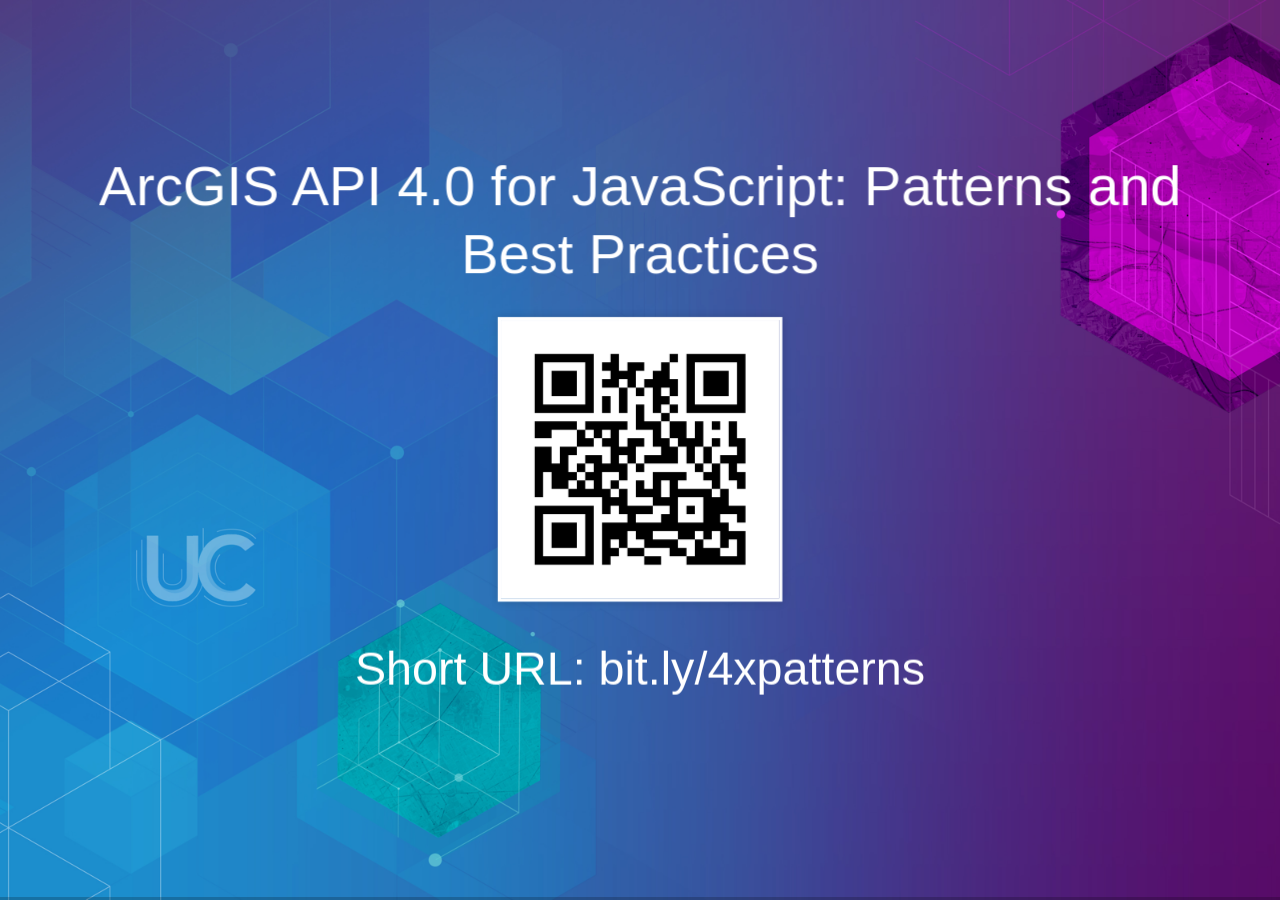
<file: index.html>
<!doctype html>
<html lang="en">

  <head>
    <meta charset="utf-8">

    <title>ArcGIS API 4.0 for JavaScript: Patterns and Best Practices</title>

    <meta name="description" content="Presentation given at the Esri User Conference 2016, ArcGIS API 4.0 for JavaScript: Patterns and Best Practices">
    <meta name="author" content="Matt Driscoll, Kelly Hutchins, Esri">

    <meta name="apple-mobile-web-app-capable" content="yes" />
    <meta name="apple-mobile-web-app-status-bar-style" content="black-translucent" />

    <meta name="viewport" content="width=device-width, initial-scale=1.0, maximum-scale=1.0, user-scalable=no, minimal-ui">

    <link rel="stylesheet" href="./reveal.js/css/reveal.css">
    <link rel="stylesheet" href="./reveal.js/css/theme/esri-dev-summit-2016.css" id="theme">

    <!-- Code syntax highlighting -->
    <link rel="stylesheet" href="./reveal.js/css/theme/monokai_sublime.css">

    <!-- Printing and PDF exports -->
    <script>
      var createLink = function(url) {
      var link = document.createElement( 'link' );
      link.rel = 'stylesheet';
      link.type = 'text/css';
      link.href = url;
      document.getElementsByTagName( 'head' )[0].appendChild( link );
      }
          if (window.location.search.match( /print-pdf/gi )) {
            createLink('./reveal.js/css/print/pdf.css');
            createLink('./template/pdf.css');
          }
          else {
            createLink('./reveal.js/css/print/paper.css');
          }
    </script>

    <!--[if lt IE 9]>
    <script src="lib/js/html5shiv.js"></script>
    <![endif]-->
  </head>

  <body>

    <div class="reveal">

      <!-- Any section element inside of this container is displayed as a slide -->
      <div class="slides">
        <section data-markdown="slides.md" data-background="./reveal.js/img/bg-4.png" ></section>
      </div>

    </div>

    <script src="./reveal.js/lib/js/head.min.js"></script>
    <script src="./reveal.js/js/reveal.js"></script>

    <script>

      // Full list of configuration options available at:
      // https://github.com/hakimel/reveal.js#configuration
      Reveal.initialize({
        controls: false,
        progress: true,
        history: true,
        center: true,

        // The "normal" size of the presentation, aspect ratio will be preserved
                // when the presentation is scaled to fit different resolutions. Can be
                // specified using percentage units.
                width: 1366,
                height: 768,

                // Factor of the display size that should remain empty around the content
                margin: 0.1,

                // Bounds for smallest/largest possible scale to apply to content
                minScale: 0.2,
                maxScale: 1.5,

        transition: 'fade', // none/fade/slide/convex/concave/zoom

        // Optional reveal.js plugins
        dependencies: [
          { src: './reveal.js/lib/js/classList.js', condition: function() { return !document.body.classList; } },
          { src: './reveal.js/plugin/markdown/marked.js', condition: function() { return !!document.querySelector( '[data-markdown]' ); } },
          { src: './reveal.js/plugin/markdown/markdown.js', condition: function() { return !!document.querySelector( '[data-markdown]' ); } },
          { src: './reveal.js/plugin/highlight/highlight.js', async: true, callback: function() { hljs.initHighlightingOnLoad(); } },
          { src: './reveal.js/plugin/zoom-js/zoom.js', async: true },
          { src: './reveal.js/plugin/notes/notes.js', async: true }
        ]
      });

    </script>

  </body>
</html>
</file>
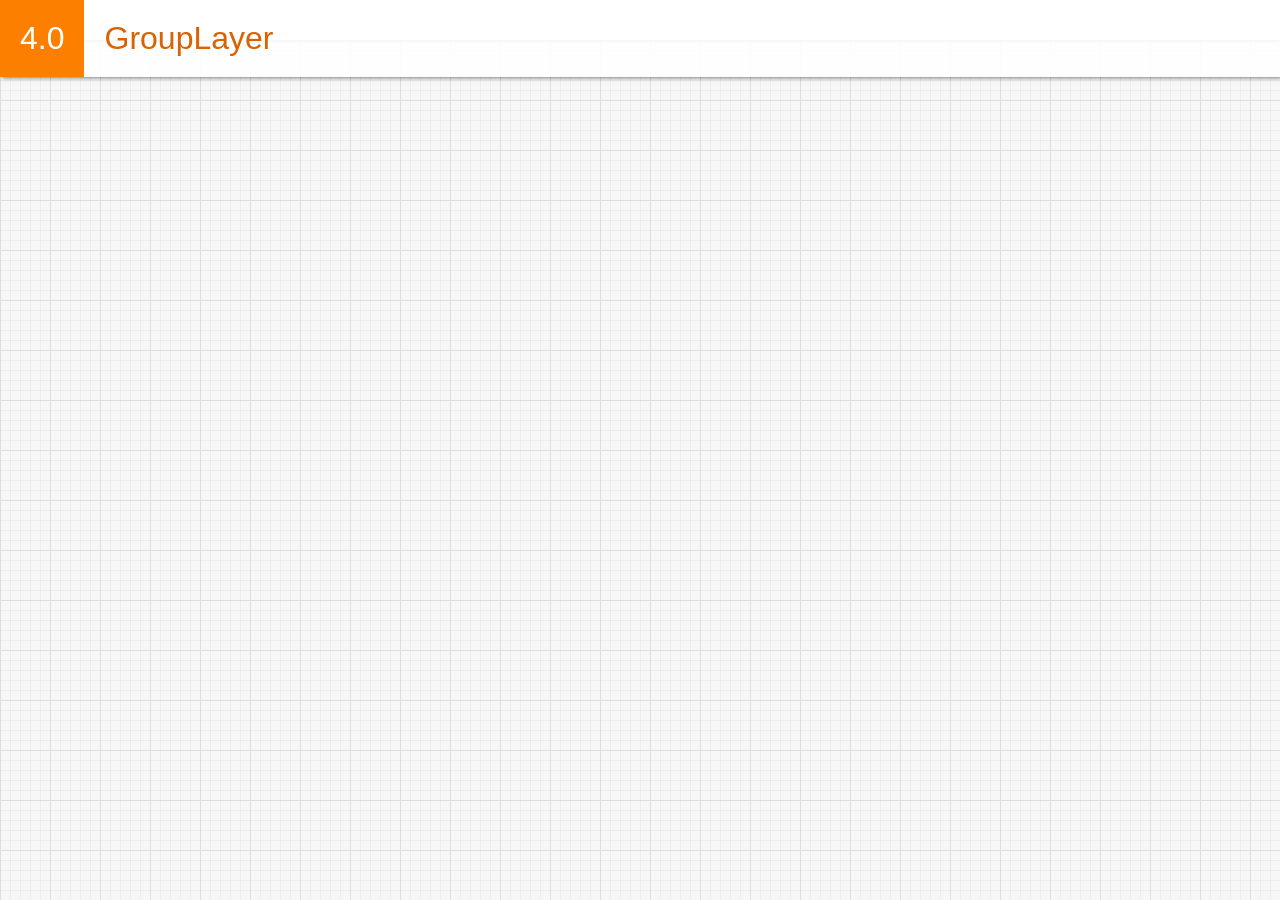
<file: demo/grouplayer/index.html>
<!DOCTYPE html>
<html>
  <head>
    <meta http-equiv="Content-Type" content="text/html; charset=utf-8"/>
    <title>4.0</title>

    <link href="../commons/css/style.css" rel="stylesheet" type="text/css">
    <link href="../commons/widgets/LayerWidget/css/LayerWidget.css" rel="stylesheet" type="text/css">
    <script src="../commons/js/dojo-config.js"></script>
     
    <link href="//jsqa.arcgis.com/4.0/esri/css/main.css" rel="stylesheet" type="text/css">
    <script src="//jsqa.arcgis.com/4.0/"></script>

    <style>
      html, body {
        margin:0;
        padding:0;
        width: 100%;
        height: 100%;
      }
      #viewDiv {
        width: 100%;
        height: 100%;
      }
	</style>

    <style>
      #layersWidgetDivWrapper {
        background: white;
        z-index: 100;
        padding: 20px;
      }
      #layersWidgetDiv {
        width: 275px;
      }
    </style>

    <script type="text/javascript">

      var map, view, group;
      
      require([
        "esri/Map",
        "esri/Camera",

        "esri/views/SceneView",

        "esri/layers/GroupLayer",
        "esri/layers/FeatureLayer",
        "esri/layers/TileLayer",

        "widgets/LayerWidget/LayerWidget",

        "commons/init",
        "dojo/domReady!"
      ], function(
        Map, Camera,
        SceneView,
        GroupLayer, FeatureLayer, TileLayer,
        LayerWidget
      ) {
        
        //----------------------------------
        //  Setup the map
        //----------------------------------

        // listMode: 'show', 'hide', 'hide-children'
        // visibilityMode: 'independent', 'exclusive', 'inherit'
        
        // Create the Map with it's layers
        map = new Map({
          layers: [
            new TileLayer({
              title: 'Dark Gray Canvas',
              url: '//services.arcgisonline.com/arcgis/rest/services/Canvas/World_Dark_Gray_Base/MapServer',
              //listMode: 'hide',
            }),

            new GroupLayer({
              title: 'USA Tiled Services',
              visibilityMode: 'exclusive',
              //listMode: 'hide-children',
              layers: [
                new TileLayer({
                  url: '//server.arcgisonline.com/ArcGIS/rest/services/Demographics/USA_Median_Household_Income/MapServer',
                  title: 'Median Household Income',
                  visible: false
                }),
                new TileLayer({
                  "url": '//services.arcgisonline.com/ArcGIS/rest/services/Demographics/USA_Tapestry/MapServer',
                  "title": "Tapestry Segmentation",
                  visible: true
                }),
                new TileLayer({
                  url: '//server.arcgisonline.com/ArcGIS/rest/services/Demographics/USA_Population_Density/MapServer',
                  title: 'Population Density',
                  visible: false
                })
              ]
            })
          ]
        });

        // Create a view over the US
        view = new SceneView({
          map: map,
          container: 'viewDiv',
          camera: Camera.fromJSON({
            position: {
              x: -11311115,
              y: 2353487,
              spatialReference: {
                wkid: 102100
              },
              z: 5856400
            },
            heading: 0,
            tilt: 16
          }),
          padding: {
            top: 80
          }
        });

        var layerWidget = new LayerWidget({
          view: view
        }, 'layersWidgetDiv');

        view.ui.add('layersWidgetDivWrapper', 'top-right');
  
        /*
        Alternative way to add the group

        map.add(new TileLayer({
          title: 'Dark Gray Canvas',
          url: '//services.arcgisonline.com/arcgis/rest/services/Canvas/World_Dark_Gray_Base/MapServer',
          //listMode: 'hide',
        }));

        group = new GroupLayer({
          title: 'USA Tiled Services',
          visibilityMode: 'exclusive',
          //listMode: 'hide-children'
        });

        group.add(new TileLayer({
          url: '//server.arcgisonline.com/ArcGIS/rest/services/Demographics/USA_Median_Household_Income/MapServer',
          title: 'Median Household Income',
          visible: false
        }));
        group.add(new TileLayer({
          "url": '//services.arcgisonline.com/ArcGIS/rest/services/Demographics/USA_Tapestry/MapServer',
          "title": "Tapestry Segmentation",
          visible: true
        }));
        group.add(new TileLayer({
          url: '//server.arcgisonline.com/ArcGIS/rest/services/Demographics/USA_Population_Density/MapServer',
          title: 'Population Density',
          visible: false
        }));
        map.add(group);
        // group.listMode = 'hide-children';
        // group.visibilityMode = 'independent';
        */


      });
      
    </script>
  </head>
  
<!-- possible values: light & dark -->
  <body class="light">
    <div class="application">
      <div id="viewDiv">
        <div id="layersWidgetDivWrapper" class="shadowed">
          <div id="layersWidgetDiv"></div>
        </div>
      </div>
      <div class="applicationUI">

<!-- possible values: applicationBar + (none, green, orange) -->
        <div class="applicationBar">
          <div class="content">
            <div class="cartouche">
              <span class="label">4.0</span>
            </div>
            <div class="main">
              <span class="title">GroupLayer</span>
            </div>
            <div class="actionBar">
<!-- top right content, have some style issues -->
            </div>
          </div>
        </div>
      </div>
    </div>
  </body>
  
</html>
</file>
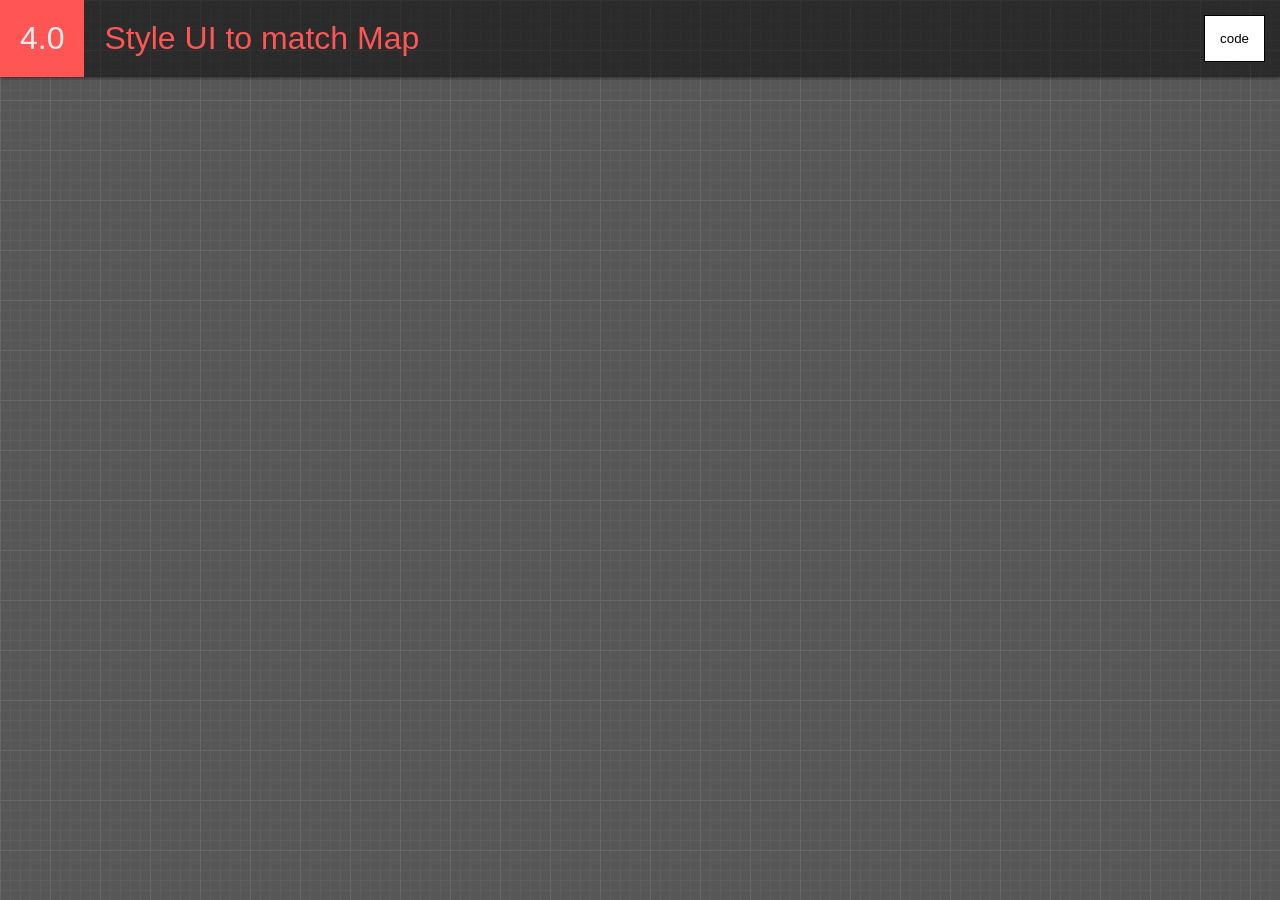
<file: demo/theming/index.html>
<!DOCTYPE html>
<html>
<head>
  <meta charset="utf-8">
  <meta name="viewport" content="initial-scale=1,maximum-scale=1,user-scalable=no">
  <title>Style UI to match Map</title>

  <link rel="stylesheet" href="https://jsqa.arcgis.com/4.0/esri/css/main.css">
  <link rel="stylesheet" href="main.css">
  <link rel="stylesheet" href="../commons/css/style-rene.css">
  <link rel="stylesheet" href="../commons/libs/codemirror/codemirror.css">
  <link rel="stylesheet" href="../commons/libs/codemirror/monokai.css">
  <script src="../commons/libs/codemirror/codemirror.js"></script>
  <script src="../commons/libs/codemirror/mode/css/css.js"></script>
  <script src="https://jsqa.arcgis.com/4.0/"></script>
</head>

<body class="dark">
  <div class="application">
    <div class="applicationBar rougerose">
      <div class="content">
        <div class="cartouche">
          <span class="label">4.0</span>
        </div>
        <div class="main">
          <span class="title">Style UI to match Map</span>
        </div>
      </div>
      <button class="showcode ui-button">code</button>
    </div>
    <div id="viewDiv">
      <div id="code" class="code manual left shadowed" style="width: 500px;">
        <textarea id="codemirror">
.esri-widget .esri-menu li:active,
.esri-widget .esri-menu li:hover,
.esri-widget .esri-menu li:focus,
.esri-search__clear-button .esri-widget-button:hover,
.esri-widget-button:hover,
.esri-popup .esri-action:hover,
.esri-popup .esri-popup-icon:hover {
    color: #DD8888;
    background-color: #454545;
}

.esri-popup .esri-popup-main,
.esri-popup .esri-popup-main a,
.esri-popup .esri-pointer .esri-pointer-direction,
.esri-widget .esri-header,
.esri-widget, .esri-widget-button,
.esri-widget .esri-menu,
.esri-popup .esri-button,
.esri-action,
.esri-popup .esri-action-text,
.esri-widget .esri-menu {
    color: #DD8888;
    background-color: #000;
}
        </textarea>
      </div>
    </div>
  </div>
  <script src="main.js"></script>
  <script>
    var theme = document.body.classList.contains("dark") ? "dark" : "light";
    var codemirrorDiv = document.getElementById('codemirror');
    if (codemirrorDiv) {
      window.editor = CodeMirror.fromTextArea(codemirrorDiv, {
        lineNumbers: true,
        mode: 'css',
        scrollbarStyle: 'null',
        theme: theme === 'dark' ? 'monokai' : 'default'
      });
    }
    var btn = document.querySelector(".showcode");
    btn.addEventListener("click", function(event) {
      document.querySelector(".manual").classList.toggle("visible");
    });
  </script>
</body>

</html>
</file>
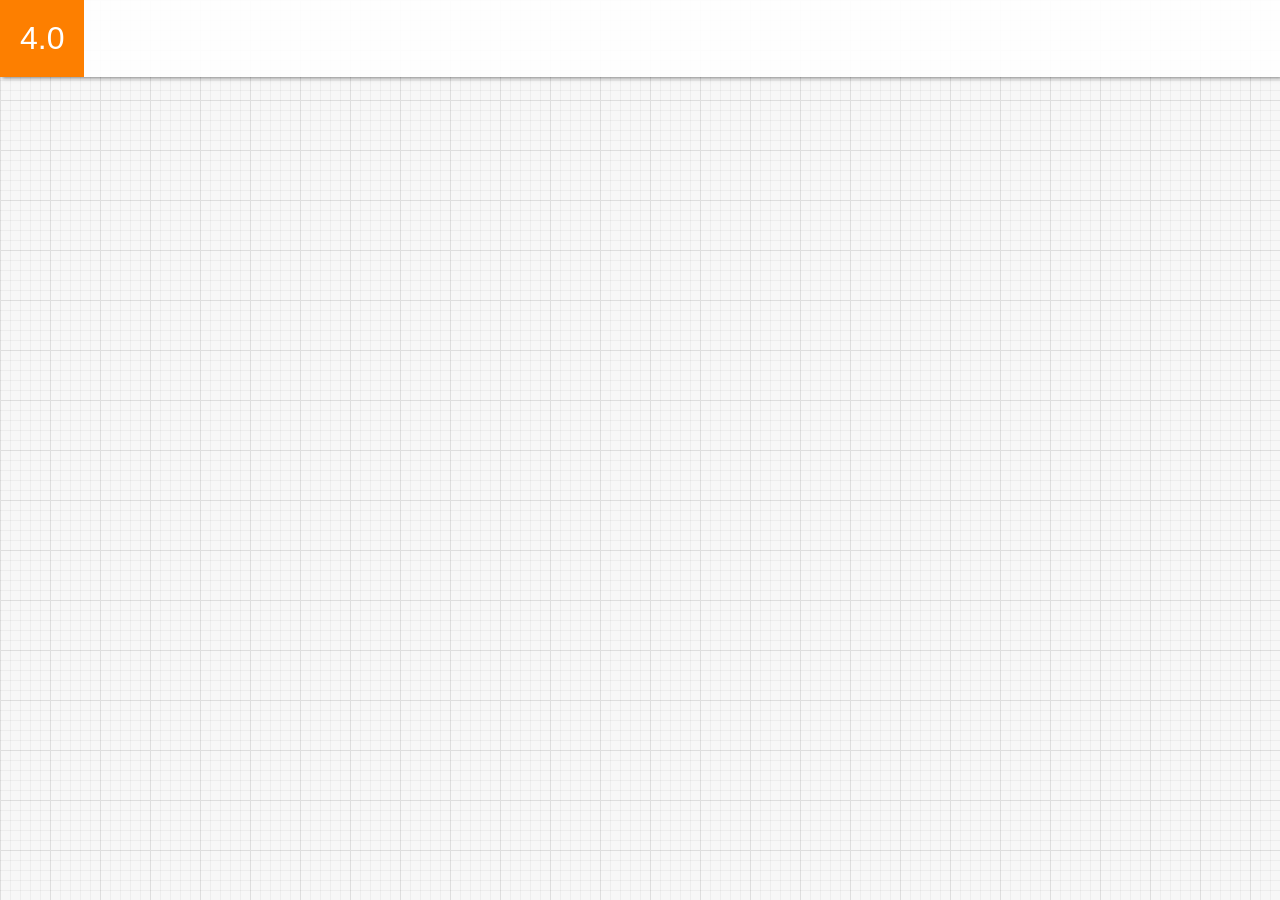
<file: demo/commons/_template/index.html>
<!DOCTYPE html>
<html>
  <head>
    <meta http-equiv="Content-Type" content="text/html; charset=utf-8"/>
    <title>4.0</title>

    <link href="../../commons/libs/codemirror/codemirror.css" rel="stylesheet">
    <link href="../../commons/css/style.css" rel="stylesheet" type="text/css">
    <script src="../../commons/libs/codemirror/codemirror.js"></script>
    <script src="../../commons/libs/codemirror/mode/javascript/javascript.js"></script>
    <script src="../../commons/dojo-config.js"></script>
     
    <link href="//js.arcgis.com/4.0beta1/esri/css/jsapi.css" rel="stylesheet" type="text/css">
    <script src="//js.arcgis.com/4.0beta1/"></script>

    <script type="text/javascript">

      var map, view;
      
      require([
        "esri/Map",
        "esri/Camera",
        "esri/views/View3D",

        "esri/layers/SceneServiceLayer",

        "esri/SpatialReference",
        
        "esri/geometry/Point",
        "esri/geometry/Extent",
        
        "commons/init",
        "dojo/domReady!"
      ], function(
        Map, Camera, View3D,
        SceneLayer,
        SpatialReference, Point, Extent
      ) {
        
        //----------------------------------
        //  Setup the map
        //----------------------------------
        
        map = new Map({
          basemap: 'satellite',
          center: [-100, 40]
        });

        var sd = new SceneLayer({
          url: '//genesis.esri.com/arcgis/rest/services/Hosted/SD_Buildings/SceneServer/layers/0'
        });
        map.add(sd);

        //genesis.esri.com/arcgis/rest/services/Hosted/SanDiegoBlds_NoSDCC/SceneServer/layers/0
        //genesis.esri.com/arcgis/rest/services/Hosted/SDCC_-_Mezzanine/SceneServer/layers/0
        //genesis.esri.com/arcgis/rest/services/Hosted/SDCC_-_Upper_Floor/SceneServer/layers/0
        //genesis.esri.com/arcgis/rest/services/Hosted/SDCC_-_Ground_Floor/SceneServer/layers/0
        //genesis.esri.com/arcgis/rest/services/Hosted/SD_Convention_Center/SceneServer/layers/0

        var sdcc = new SceneLayer({
          url: '//genesis.esri.com/arcgis/rest/services/Hosted/SD_Convention_Center/SceneServer/layers/0'
        });
        map.add(sdcc);

        //----------------------------------
        //  Setup the view
        //----------------------------------

        var camera = new Camera({
          position: new Point({
            spatialReference: new SpatialReference({
              wkid: 102100
            }),
            x: -13043535,
            y: 3855869,
            z: 490
          }),
          heading: 68,
          tilt: 66
        });

        view = new View3D({
          container: 'mapDiv',
          map: map
        });

        view.then(function() {
          view.set("camera", camera);
        })

//         view.then(function() {
//           view.animateTo({
//             center: new Point([-100, 40]),
//             tilt: 50,
//             scale: 1000
//           });
//         })

        var editor = CodeMirror.fromTextArea(document.getElementById("code"), {
          lineNumbers: true,
          mode: "javascript"
        });
      });
      
    </script>
  </head>
  
<!-- possible values: light & dark -->
  <body class="light">
    <div class="application">
      <div id="mapDiv" class="esriMap">
        <div class="code">
        <textarea id="code">
//----------------------------------
//  Setup the map
//----------------------------------

var map = new Map({
  basemap: 'satellite',
  center: [-100, 40]
});

var sandiego = new SceneServiceLayer({
  url: '...'
});
map.add(sandiego);

//----------------------------------
//  Setup the view
//----------------------------------

var view = new View3D({
  container: 'mapDiv',
  map: map
});
         </textarea>
         </div>
      </div>
      <div class="applicationUI">
      
<!-- Uncomment to add a drawer on the left of the app -->
<!--        <div class="drawer">
         
       </div> -->

<!-- possible values: applicationBar + (none, green, orange) -->
        <div class="applicationBar">
          <div class="content">
            <div class="cartouche">
              <span class="label">4.0</span>
            </div>
            <div class="main">
              <span class="title"></span>
            </div>
            <div class="actionBar">
<!-- top right content, have some style issues -->
            </div>
          </div>
        </div>
      </div>
    </div>
  </body>
  
</html>
</file>
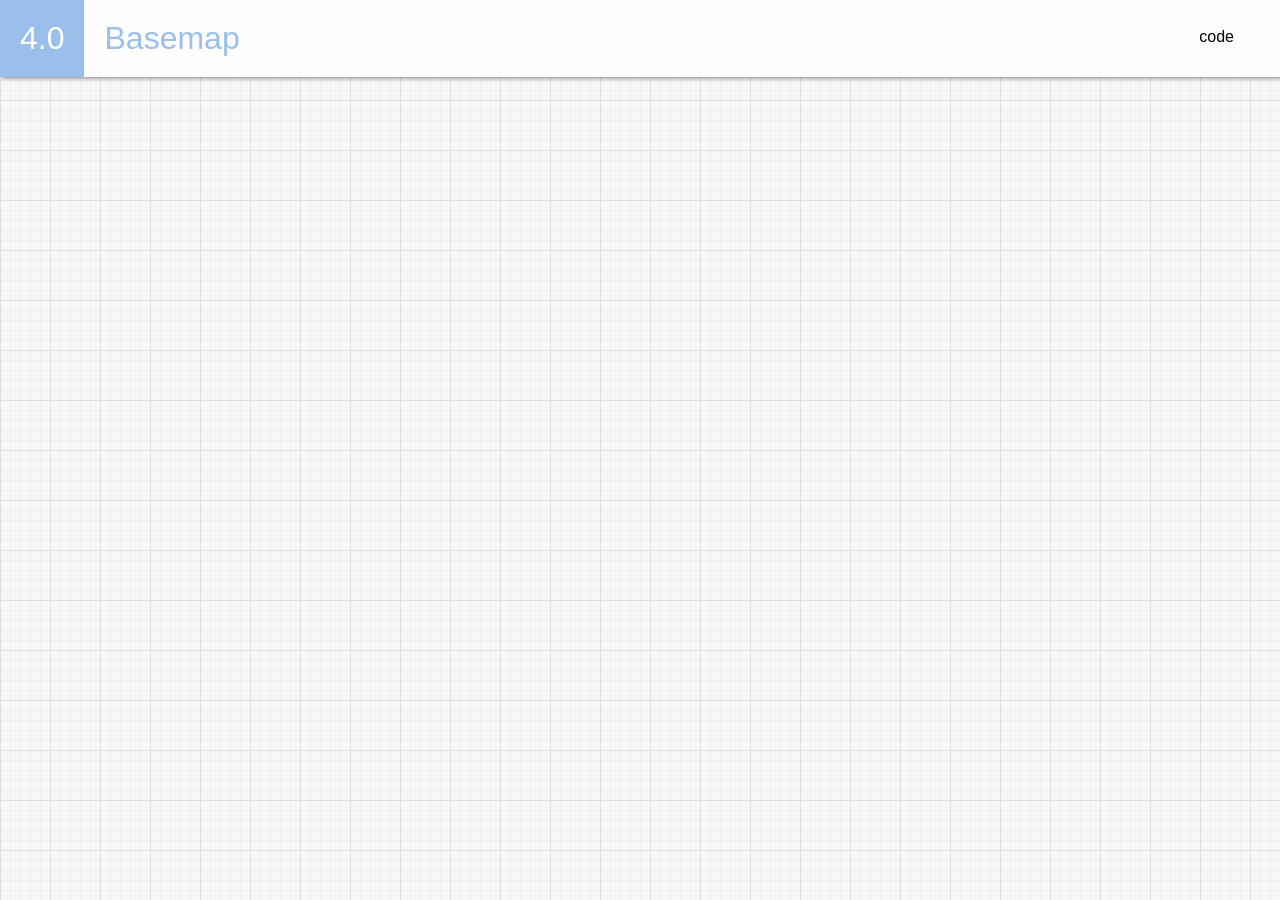
<file: demo/basemap/custom-arctic-3d.html>
<!DOCTYPE html>
<html>
<head>
  <meta http-equiv="Content-Type" content="text/html; charset=utf-8">
  <meta name="viewport" content="initial-scale=1, maximum-scale=1, user-scalable=no">

  <title>4.0 - Basemap</title>

  <link rel="stylesheet" href="//js.arcgis.com/4.0/esri/css/main.css">
  <link rel="stylesheet" href="../commons/css/style.css">
  <link rel="stylesheet" href="../commons/libs/codemirror/codemirror.css">
  <link rel="stylesheet" href="../commons/libs/codemirror/monokai.css">
  <link href="../commons/widgets/LayerWidget/css/LayerWidget.css" rel="stylesheet" type="text/css">

  <script src="../commons/dojo-config.js"></script>
  <script src="//js.arcgis.com/4.0/"></script>

  <script type="text/javascript">

    require([
      'esri/Map',

      'esri/Basemap',

      'esri/layers/TileLayer',

      'esri/views/SceneView',

      'esri/widgets/BasemapToggle',

      'commons/init',

      'dojo/domReady!'
    ], function(
      Map,
      Basemap,
      TileLayer,
      SceneView,
      BasemapToggle
    ) {

      // Load a webscene with its item id
      var map = new Map({
        basemap: {
          thumbnailUrl: "./arctic-ocean-thumbnail.png",
          baseLayers: [
            new TileLayer({
              id: "arctic-base",
              url: "//services.arcgisonline.com/arcgis/rest/services/Polar/Arctic_Ocean_Base/MapServer"
            })
          ],
          referenceLayers: [
            new TileLayer({
              id: "arctic-reference",
              url: "//services.arcgisonline.com/arcgis/rest/services/Polar/Arctic_Ocean_Reference/MapServer"
            })
          ]
        }
      });

      view = new SceneView({
        map: map,
        container: 'viewDiv',
        viewingMode: 'local',
        zoom: 5,
        center: {
          x: 2091486.4866185836,
          y: 2638856.9038444506,
          spatialReference: {
            wkid: 5936
          }
        },
        ui: {
          padding: {
            top: 95
          },
          components: ["zoom", "attribution"]
        }
      });

      view.ui.add(new BasemapToggle({
        viewModel: {
          view: view,
          secondaryBasemap: new Basemap({
            thumbnailUrl: "./arctic-imagery-thumbnail.png",
            baseLayers: [
              new TileLayer({
                id: "arctic-imagery",
                url: "//services.arcgisonline.com/arcgis/rest/services/Polar/Arctic_Imagery/MapServer"
              })
            ],
            referenceLayers: [
              new TileLayer({
                id: "arctic-reference",
                url: "//services.arcgisonline.com/arcgis/rest/services/Polar/Arctic_Ocean_Reference/MapServer"
              })
            ]
          })
        }
      }), "top-right")
    });
  </script>
</head>
<body class="light">
  <div class="application">
    <div id="viewDiv">
      <div id="code" class="code manual bottom left shadowed" style="height: auto">
        <textarea id="codemirror">
var baseURL = "...";
var referenceURL = "...";

var basemap = new Basemap({
  thumbnailUrl: "./arctic-ocean-thumbnail.png", 

  baseLayers: [
    new TileLayer({
      id: "arctic-base",
      url: baseURL
    })
  ],
  referenceLayers: [
    new TileLayer({
      id: "arctic-reference",
      url: referenceURL
    })
  ]
});

map.basemap = basemap;
        </textarea>
      </div>
    </div>
    <div class="applicationBar blueocean">
      <div class="content">
        <div class="cartouche">
          <span class="label">4.0</span>
        </div>
        <div class="main">
          <span class="title">Basemap</span>
        </div>
        <div class="actionBar">
          <div class="button showcode">
            <span>code</span>
          </div>
        </div>
      </div>
    </div>
  </div>
</body>
</html>
</file>
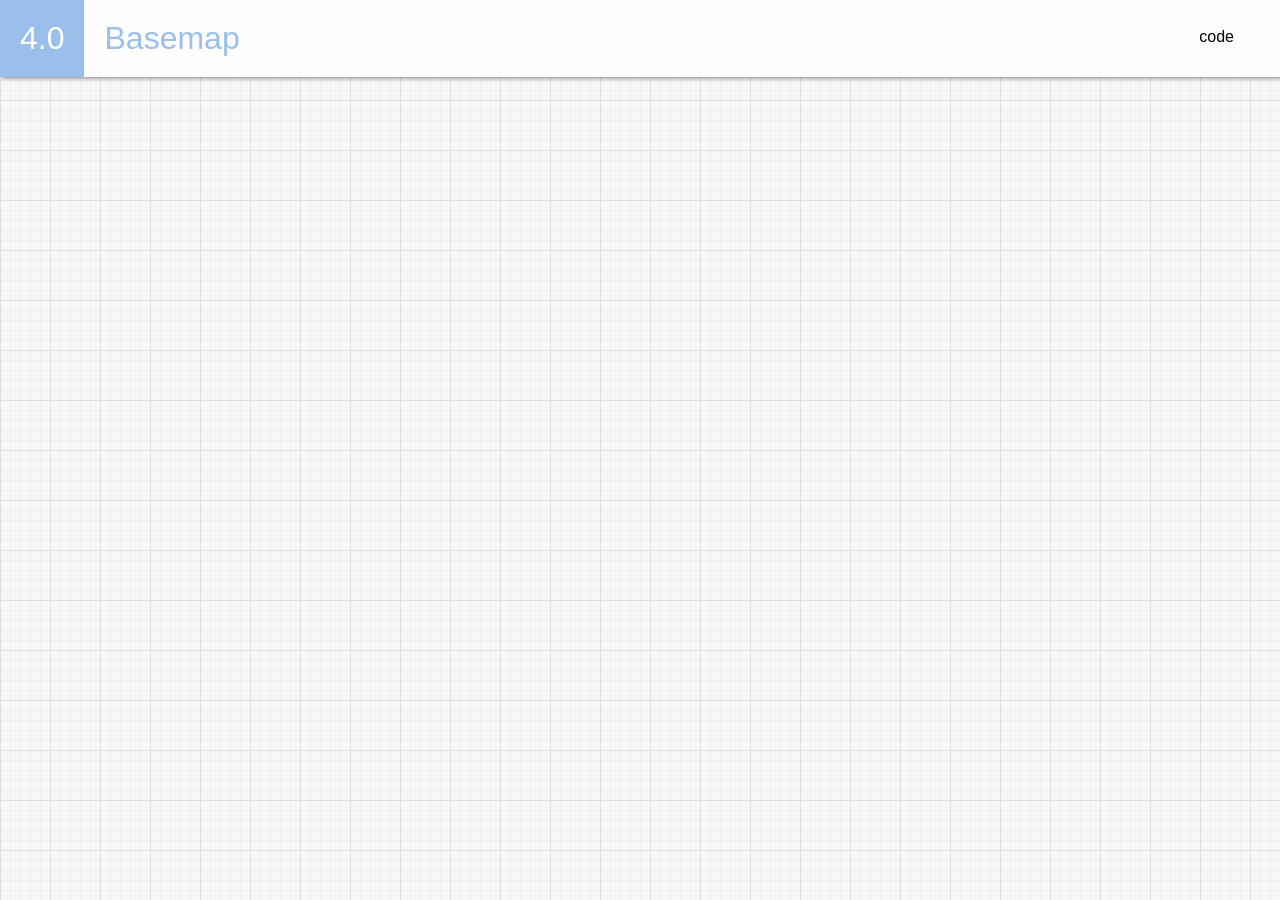
<file: demo/basemap/custom-arctic.html>
<!DOCTYPE html>
<html>
<head>
  <meta http-equiv="Content-Type" content="text/html; charset=utf-8">
  <meta name="viewport" content="initial-scale=1, maximum-scale=1, user-scalable=no">

  <title>4.0 - Basemap</title>

  <link rel="stylesheet" href="//js.arcgis.com/4.0/esri/css/main.css">
  <link rel="stylesheet" href="../commons/css/style.css">
  <link rel="stylesheet" href="../commons/libs/codemirror/codemirror.css">
  <link rel="stylesheet" href="../commons/libs/codemirror/monokai.css">
  <link href="../commons/widgets/LayerWidget/css/LayerWidget.css" rel="stylesheet" type="text/css">

  <script src="../commons/dojo-config.js"></script>
  <script src="//js.arcgis.com/4.0/"></script>

  <script type="text/javascript">

    require([
      'esri/Map',

      'esri/Basemap',

      'esri/layers/TileLayer',

      'esri/views/MapView',

      'esri/widgets/BasemapToggle',

      'commons/init',

      'dojo/domReady!'
    ], function(
      Map,
      Basemap,
      TileLayer,
      MapView,
      BasemapToggle
    ) {

      // Load a webscene with its item id
      var map = new Map({
        basemap: {
          thumbnailUrl: "./arctic-ocean-thumbnail.png",
          baseLayers: [
            new TileLayer({
              id: "arctic-base",
              url: "//services.arcgisonline.com/arcgis/rest/services/Polar/Arctic_Ocean_Base/MapServer"
            })
          ],
          referenceLayers: [
            new TileLayer({
              id: "arctic-reference",
              url: "//services.arcgisonline.com/arcgis/rest/services/Polar/Arctic_Ocean_Reference/MapServer"
            })
          ]
        }
      });

      view = new MapView({
        map: map,
        container: 'viewDiv',
        zoom: 5,
        center: {
          x: 2091486.4866185836,
          y: 2638856.9038444506,
          spatialReference: {
            wkid: 5936
          }
        },
        ui: {
          padding: {
            top: 95
          },
          components: ["zoom", "attribution"]
        }
      });

      view.ui.add(new BasemapToggle({
        viewModel: {
          view: view,
          secondaryBasemap: new Basemap({
            thumbnailUrl: "./arctic-imagery-thumbnail.png",
            baseLayers: [
              new TileLayer({
                id: "arctic-imagery",
                url: "//services.arcgisonline.com/arcgis/rest/services/Polar/Arctic_Imagery/MapServer"
              })
            ],
            referenceLayers: [
              new TileLayer({
                id: "arctic-reference",
                url: "//services.arcgisonline.com/arcgis/rest/services/Polar/Arctic_Ocean_Reference/MapServer"
              })
            ]
          })
        }
      }), "top-right")
    });
  </script>
</head>
<body class="light">
  <div class="application">
    <div id="viewDiv">
      <div id="code" class="code manual bottom left shadowed" style="height: auto">
        <textarea id="codemirror">
var baseURL = "...";
var referenceURL = "...";

var basemap = new Basemap({
  thumbnailUrl: "./arctic-ocean-thumbnail.png", 

  baseLayers: [
    new TileLayer({
      id: "arctic-base",
      url: baseURL
    })
  ],
  referenceLayers: [
    new TileLayer({
      id: "arctic-reference",
      url: referenceURL
    })
  ]
});

map.basemap = basemap;
        </textarea>
      </div>
    </div>
    <div class="applicationBar blueocean">
      <div class="content">
        <div class="cartouche">
          <span class="label">4.0</span>
        </div>
        <div class="main">
          <span class="title">Basemap</span>
        </div>
        <div class="actionBar">
          <div class="button showcode">
            <span>code</span>
          </div>
        </div>
      </div>
    </div>
  </div>
</body>
</html>
</file>
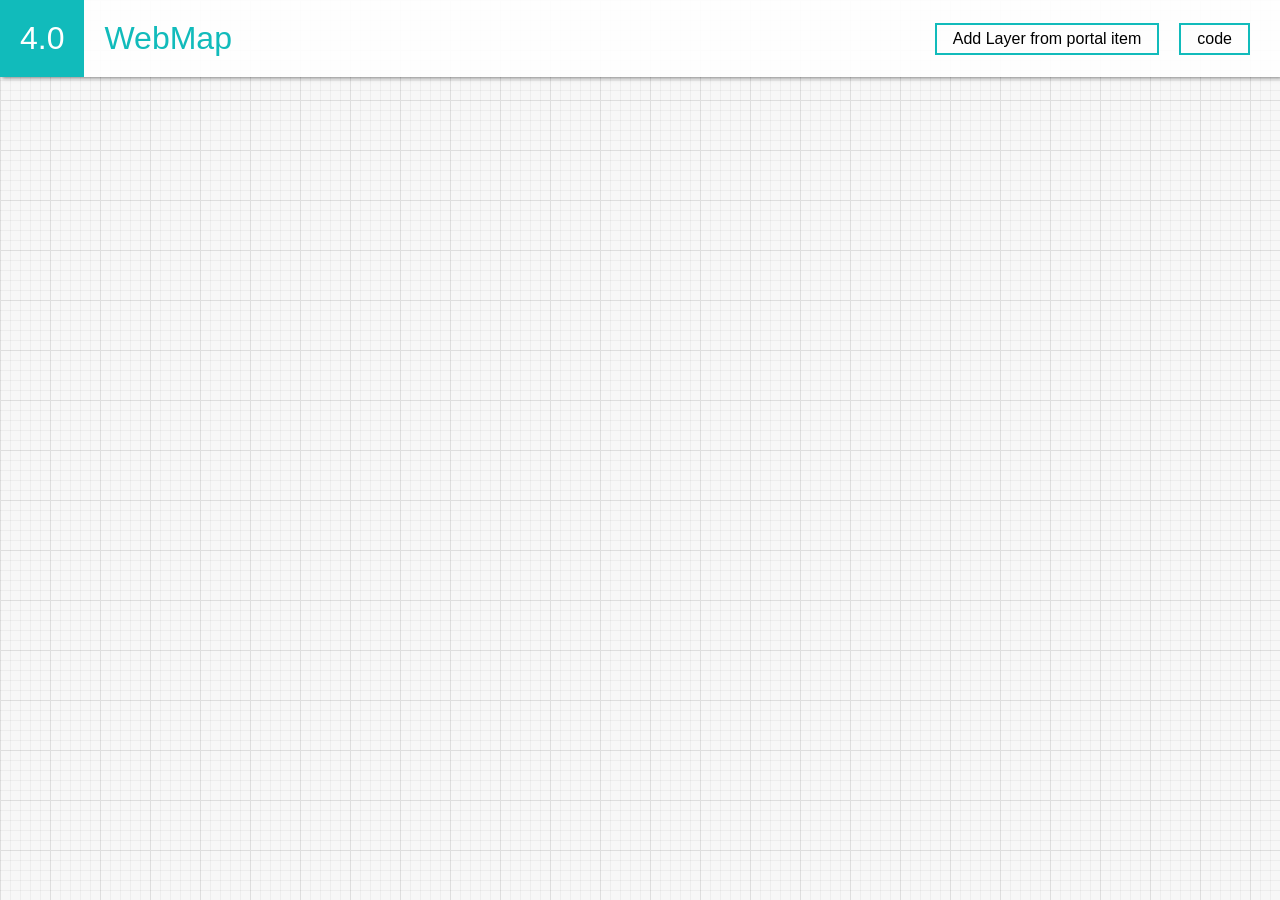
<file: demo/platform/webmap.html>
<!DOCTYPE html>
<html>
<head>
  <meta http-equiv="Content-Type" content="text/html; charset=utf-8">
  <meta name="viewport" content="initial-scale=1, maximum-scale=1, user-scalable=no">

  <title>4.0 - WebMap</title>

  <style>
    .esri-chart {
      width: 200px;
      height: 200px !important;
      margin-left: 40px;
    }
  </style>

  <link rel="stylesheet" href="//js.arcgis.com/4.0/esri/css/main.css">
  <link rel="stylesheet" href="../commons/css/style.css">
  <link rel="stylesheet" href="../commons/libs/codemirror/codemirror.css">
  <link rel="stylesheet" href="../commons/libs/codemirror/monokai.css">

  <script src="../commons/dojo-config.js"></script>
  <script src="//js.arcgis.com/4.0/"></script>


  <script type="text/javascript">

    require([
      'esri/WebMap',

      'esri/layers/Layer',

      'esri/geometry/Extent',
      'esri/geometry/geometryEngine',

      'esri/symbols/SimpleLineSymbol',

      'esri/views/MapView',

      'esri/widgets/Widget',
      'dijit/_TemplatedMixin',

      'dojox/charting/SimpleTheme',
      'dojox/charting/themes/common',

      'commons/init',

      'dojo/domReady!'
    ], function(
      WebMap,
      Layer,
      Extent, geometryEngine,
      SimpleLineSymbol,
      MapView,
      Widget, TemplatedMixin,
      SimpleTheme
    ) {

      var Bookmark = Widget.createSubclass([TemplatedMixin], {
        baseClass: 'esri-bookmark',

        templateString:
          '<div>' +
            '<figure>' +
              '<div data-dojo-attach-point="viewDiv" style="pointer-events: none; width: 112px; height: 61px;"></div>' +
              '<figcaption data-dojo-attach-point="title"></figcaption>' +
            '</figure>' +
          '</div>',

        buildRendering: function() {
          this.inherited(arguments);
          this.view = new MapView({
            container: this.viewDiv,
            ui: {
              components: null
            }
          });
        },

        _mapSetter: function(value) {
          this.view.map = value;
          this._set("map", value);
        },

        _bookmarkSetter: function(value){
          this.title.innerHTML = value.name;
          this.view.extent = value.extent;
          this._set("bookmark", value);
        }

      });

      // Load a webscene with its item id
      webmap = new WebMap({
        portalItem: {
          id: 'ecf916da99894c5ab9eb39d3daefdaed'
        }
      });

      webmap.load()
        .then(function() {
          return webmap.basemap.load();
        })
        .then(function() {
          return webmap.basemap.baseLayers.getItemAt(0).load();
        })
        .then(function() {
          layer = webmap.allLayers.find(function(layer) {
            return layer.title === "World Hillshade";
          });
          if (layer) {
            layer.blendMode = "multiply";
          }
          view.map = webmap;
        })
        .then(function() {
          var bookmarks = webmap.bookmarks;
          var div = document.getElementById("bookmarksDiv");
          bookmarks.forEach(
            function(bookmark) {
              var thumb = new Bookmark({
                map: webmap,
                bookmark: bookmark
              });
              thumb.on('click', function() {
                // apply the slide on the view
                view.goTo({
                  target: new Extent(bookmark.extent)
                });
              });
              div.appendChild(thumb.domNode);
            }
          );
        });

      view = new MapView({
        container: 'viewDiv',
        padding: {
          top: 80
        },
        popup: {
          dockEnabled: true,
          dockOptions: {
            position: "left",
            breakpoint: false,
            buttonEnabled: false
          }
        }
      });

      view._graphicsView.hitTest = null;

      var outline = new SimpleLineSymbol({
        color: 'yellow',
        width: 3
      });
      view.watch("popup.viewModel.selectedFeature", function(value) {
        view.graphics.removeAll();
        if (value) {
          var g = value.clone();
          g.symbol = outline;
          view.graphics.add(g);
        }
      });

      window.addlayer = function() {
        Layer.fromPortalItem({
          portalItem: {
            id: '5139bb0d4a314813b9737f1024b20448'
          }
        })
        .then(function(layer) {
          return layer.load();
        })
        .then(function(layer) {
          var colorInfo;
          layer.renderer.visualVariables.some(function(variable) {
            if (variable.type === "colorInfo") {
              colorInfo = variable;
              return true;
            }
            return false;
          });
          if (colorInfo) {
            define("dojox/charting/themes/charting-theme", ["local/createChartTheme"], function(createChartTheme) { return createChartTheme(colorInfo); });
            layer.popupTemplate.content[1].mediaInfos[0].value.theme = "charting-theme";
          }
          webmap.add(layer);
        });
      }

      view.ui.add(document.getElementById("bookmarksDiv"), "bottom-left");
    });
  </script>
</head>
<body class="light calcite" style="overflow: hidden">
  <div class="application">
    <div id="viewDiv">
      <div id="bookmarksDiv" class="esri-slides shadowed"></div>
      <div id="code" class="code manual top right shadowed" style="height: auto">
        <textarea id="codemirror">
// Load a webscene with its item id
webmap = new WebMap({
  portalItem: {
    id: 'ecf916da99894c5ab9eb39d3daefdaed'
  }
});

// Add layer from item
Layer.fromPortalItem({
  portalItem: {
    id: '5139bb0d4a314813b9737f1024b20448'
  }
})
.then(function(layer) {
  webmap.add(layer);
})
        </textarea>
      </div>
    </div>
    <div class="applicationBar bluesky">
      <div class="content">
        <div class="cartouche">
          <span class="label">4.0</span>
        </div>
        <div class="main">
          <span class="title">WebMap</span>
        </div>
        <div class="actionBar">
          <div class="button" onclick="addlayer()">
            <span>Add Layer from portal item</span>
          </div>
          <div class="button showcode">
            <span>code</span>
          </div>
        </div>
      </div>
    </div>
  </div>
</body>
</html>
</file>
<file: reveal.js/css/reveal.css>
/*!
 * reveal.js
 * http://lab.hakim.se/reveal-js
 * MIT licensed
 *
 * Copyright (C) 2015 Hakim El Hattab, http://hakim.se
 */
/*********************************************
 * RESET STYLES
 *********************************************/
html, body, .reveal div, .reveal span, .reveal applet, .reveal object, .reveal iframe,
.reveal h1, .reveal h2, .reveal h3, .reveal h4, .reveal h5, .reveal h6, .reveal p, .reveal blockquote, .reveal pre,
.reveal a, .reveal abbr, .reveal acronym, .reveal address, .reveal big, .reveal cite, .reveal code,
.reveal del, .reveal dfn, .reveal em, .reveal img, .reveal ins, .reveal kbd, .reveal q, .reveal s, .reveal samp,
.reveal small, .reveal strike, .reveal strong, .reveal sub, .reveal sup, .reveal tt, .reveal var,
.reveal b, .reveal u, .reveal center,
.reveal dl, .reveal dt, .reveal dd, .reveal ol, .reveal ul, .reveal li,
.reveal fieldset, .reveal form, .reveal label, .reveal legend,
.reveal table, .reveal caption, .reveal tbody, .reveal tfoot, .reveal thead, .reveal tr, .reveal th, .reveal td,
.reveal article, .reveal aside, .reveal canvas, .reveal details, .reveal embed,
.reveal figure, .reveal figcaption, .reveal footer, .reveal header, .reveal hgroup,
.reveal menu, .reveal nav, .reveal output, .reveal ruby, .reveal section, .reveal summary,
.reveal time, .reveal mark, .reveal audio, video {
  margin: 0;
  padding: 0;
  border: 0;
  font-size: 100%;
  font: inherit;
  vertical-align: baseline; }

.reveal article, .reveal aside, .reveal details, .reveal figcaption, .reveal figure,
.reveal footer, .reveal header, .reveal hgroup, .reveal menu, .reveal nav, .reveal section {
  display: block; }

/*********************************************
 * GLOBAL STYLES
 *********************************************/
html,
body {
  width: 100%;
  height: 100%;
  overflow: hidden; }

body {
  position: relative;
  line-height: 1;
  background-color: #fff;
  color: #000; }

html:-webkit-full-screen-ancestor {
  background-color: inherit; }

html:-moz-full-screen-ancestor {
  background-color: inherit; }

/*********************************************
 * VIEW FRAGMENTS
 *********************************************/
.reveal .slides section .fragment {
  opacity: 0;
  visibility: hidden;
  -webkit-transition: all 0.2s ease;
          transition: all 0.2s ease; }
  .reveal .slides section .fragment.visible {
    opacity: 1;
    visibility: visible; }

.reveal .slides section .fragment.grow {
  opacity: 1;
  visibility: visible; }
  .reveal .slides section .fragment.grow.visible {
    -webkit-transform: scale(1.3);
        -ms-transform: scale(1.3);
            transform: scale(1.3); }

.reveal .slides section .fragment.shrink {
  opacity: 1;
  visibility: visible; }
  .reveal .slides section .fragment.shrink.visible {
    -webkit-transform: scale(0.7);
        -ms-transform: scale(0.7);
            transform: scale(0.7); }

.reveal .slides section .fragment.zoom-in {
  -webkit-transform: scale(0.1);
      -ms-transform: scale(0.1);
          transform: scale(0.1); }
  .reveal .slides section .fragment.zoom-in.visible {
    -webkit-transform: none;
        -ms-transform: none;
            transform: none; }

.reveal .slides section .fragment.fade-out {
  opacity: 1;
  visibility: visible; }
  .reveal .slides section .fragment.fade-out.visible {
    opacity: 0;
    visibility: hidden; }

.reveal .slides section .fragment.semi-fade-out {
  opacity: 1;
  visibility: visible; }
  .reveal .slides section .fragment.semi-fade-out.visible {
    opacity: 0.5;
    visibility: visible; }

.reveal .slides section .fragment.strike {
  opacity: 1;
  visibility: visible; }
  .reveal .slides section .fragment.strike.visible {
    text-decoration: line-through; }

.reveal .slides section .fragment.current-visible {
  opacity: 0;
  visibility: hidden; }
  .reveal .slides section .fragment.current-visible.current-fragment {
    opacity: 1;
    visibility: visible; }

.reveal .slides section .fragment.highlight-red,
.reveal .slides section .fragment.highlight-current-red,
.reveal .slides section .fragment.highlight-green,
.reveal .slides section .fragment.highlight-current-green,
.reveal .slides section .fragment.highlight-blue,
.reveal .slides section .fragment.highlight-current-blue {
  opacity: 1;
  visibility: visible; }

.reveal .slides section .fragment.highlight-red.visible {
  color: #ff2c2d; }

.reveal .slides section .fragment.highlight-green.visible {
  color: #17ff2e; }

.reveal .slides section .fragment.highlight-blue.visible {
  color: #1b91ff; }

.reveal .slides section .fragment.highlight-current-red.current-fragment {
  color: #ff2c2d; }

.reveal .slides section .fragment.highlight-current-green.current-fragment {
  color: #17ff2e; }

.reveal .slides section .fragment.highlight-current-blue.current-fragment {
  color: #1b91ff; }

/*********************************************
 * DEFAULT ELEMENT STYLES
 *********************************************/
/* Fixes issue in Chrome where italic fonts did not appear when printing to PDF */
.reveal:after {
  content: '';
  font-style: italic; }

.reveal iframe {
  z-index: 1; }

/** Prevents layering issues in certain browser/transition combinations */
.reveal a {
  position: relative; }

.reveal .stretch {
  max-width: none;
  max-height: none; }

.reveal pre.stretch code {
  height: 100%;
  max-height: 100%;
  box-sizing: border-box; }

/*********************************************
 * CONTROLS
 *********************************************/
.reveal .controls {
  display: none;
  position: fixed;
  width: 110px;
  height: 110px;
  z-index: 30;
  right: 10px;
  bottom: 10px;
  -webkit-user-select: none; }

.reveal .controls button {
  padding: 0;
  position: absolute;
  opacity: 0.05;
  width: 0;
  height: 0;
  background-color: transparent;
  border: 12px solid transparent;
  -webkit-transform: scale(0.9999);
      -ms-transform: scale(0.9999);
          transform: scale(0.9999);
  -webkit-transition: all 0.2s ease;
          transition: all 0.2s ease;
  -webkit-appearance: none;
  -webkit-tap-highlight-color: transparent; }

.reveal .controls .enabled {
  opacity: 0.7;
  cursor: pointer; }

.reveal .controls .enabled:active {
  margin-top: 1px; }

.reveal .controls .navigate-left {
  top: 42px;
  border-right-width: 22px;
  border-right-color: #000; }

.reveal .controls .navigate-left.fragmented {
  opacity: 0.3; }

.reveal .controls .navigate-right {
  left: 74px;
  top: 42px;
  border-left-width: 22px;
  border-left-color: #000; }

.reveal .controls .navigate-right.fragmented {
  opacity: 0.3; }

.reveal .controls .navigate-up {
  left: 42px;
  border-bottom-width: 22px;
  border-bottom-color: #000; }

.reveal .controls .navigate-up.fragmented {
  opacity: 0.3; }

.reveal .controls .navigate-down {
  left: 42px;
  top: 74px;
  border-top-width: 22px;
  border-top-color: #000; }

.reveal .controls .navigate-down.fragmented {
  opacity: 0.3; }

/*********************************************
 * PROGRESS BAR
 *********************************************/
.reveal .progress {
  position: fixed;
  display: none;
  height: 3px;
  width: 100%;
  bottom: 0;
  left: 0;
  z-index: 10;
  background-color: rgba(0, 0, 0, 0.2); }

.reveal .progress:after {
  content: '';
  display: block;
  position: absolute;
  height: 20px;
  width: 100%;
  top: -20px; }

.reveal .progress span {
  display: block;
  height: 100%;
  width: 0px;
  background-color: #000;
  -webkit-transition: width 800ms cubic-bezier(0.26, 0.86, 0.44, 0.985);
          transition: width 800ms cubic-bezier(0.26, 0.86, 0.44, 0.985); }

/*********************************************
 * SLIDE NUMBER
 *********************************************/
.reveal .slide-number {
  position: fixed;
  display: block;
  right: 8px;
  bottom: 8px;
  z-index: 31;
  font-family: Helvetica, sans-serif;
  font-size: 12px;
  line-height: 1;
  color: #fff;
  background-color: rgba(0, 0, 0, 0.4);
  padding: 5px; }

.reveal .slide-number-delimiter {
  margin: 0 3px; }

/*********************************************
 * SLIDES
 *********************************************/
.reveal {
  position: relative;
  width: 100%;
  height: 100%;
  overflow: hidden;
  -ms-touch-action: none;
      touch-action: none; }

.reveal .slides {
  position: absolute;
  width: 100%;
  height: 100%;
  top: 0;
  right: 0;
  bottom: 0;
  left: 0;
  margin: auto;
  overflow: visible;
  z-index: 1;
  text-align: center;
  -webkit-perspective: 600px;
          perspective: 600px;
  -webkit-perspective-origin: 50% 40%;
          perspective-origin: 50% 40%; }

.reveal .slides > section {
  -ms-perspective: 600px; }

.reveal .slides > section,
.reveal .slides > section > section {
  display: none;
  position: absolute;
  width: 100%;
  padding: 20px 0px;
  z-index: 10;
  -webkit-transform-style: preserve-3d;
          transform-style: preserve-3d;
  -webkit-transition: -webkit-transform-origin 800ms cubic-bezier(0.26, 0.86, 0.44, 0.985), -webkit-transform 800ms cubic-bezier(0.26, 0.86, 0.44, 0.985), visibility 800ms cubic-bezier(0.26, 0.86, 0.44, 0.985), opacity 800ms cubic-bezier(0.26, 0.86, 0.44, 0.985);
          transition: -ms-transform-origin 800ms cubic-bezier(0.26, 0.86, 0.44, 0.985), transform 800ms cubic-bezier(0.26, 0.86, 0.44, 0.985), visibility 800ms cubic-bezier(0.26, 0.86, 0.44, 0.985), opacity 800ms cubic-bezier(0.26, 0.86, 0.44, 0.985);
          transition: transform-origin 800ms cubic-bezier(0.26, 0.86, 0.44, 0.985), transform 800ms cubic-bezier(0.26, 0.86, 0.44, 0.985), visibility 800ms cubic-bezier(0.26, 0.86, 0.44, 0.985), opacity 800ms cubic-bezier(0.26, 0.86, 0.44, 0.985); }

/* Global transition speed settings */
.reveal[data-transition-speed="fast"] .slides section {
  -webkit-transition-duration: 400ms;
          transition-duration: 400ms; }

.reveal[data-transition-speed="slow"] .slides section {
  -webkit-transition-duration: 1200ms;
          transition-duration: 1200ms; }

/* Slide-specific transition speed overrides */
.reveal .slides section[data-transition-speed="fast"] {
  -webkit-transition-duration: 400ms;
          transition-duration: 400ms; }

.reveal .slides section[data-transition-speed="slow"] {
  -webkit-transition-duration: 1200ms;
          transition-duration: 1200ms; }

.reveal .slides > section.stack {
  padding-top: 0;
  padding-bottom: 0; }

.reveal .slides > section.present,
.reveal .slides > section > section.present {
  display: block;
  z-index: 11;
  opacity: 1; }

.reveal.center,
.reveal.center .slides,
.reveal.center .slides section {
  min-height: 0 !important; }

/* Don't allow interaction with invisible slides */
.reveal .slides > section.future,
.reveal .slides > section > section.future,
.reveal .slides > section.past,
.reveal .slides > section > section.past {
  pointer-events: none; }

.reveal.overview .slides > section,
.reveal.overview .slides > section > section {
  pointer-events: auto; }

.reveal .slides > section.past,
.reveal .slides > section.future,
.reveal .slides > section > section.past,
.reveal .slides > section > section.future {
  opacity: 0; }

/*********************************************
 * Mixins for readability of transitions
 *********************************************/
/*********************************************
 * SLIDE TRANSITION
 * Aliased 'linear' for backwards compatibility
 *********************************************/
.reveal.slide section {
  -webkit-backface-visibility: hidden;
          backface-visibility: hidden; }

.reveal .slides > section[data-transition=slide].past,
.reveal .slides > section[data-transition~=slide-out].past,
.reveal.slide .slides > section:not([data-transition]).past {
  -webkit-transform: translate(-150%, 0);
      -ms-transform: translate(-150%, 0);
          transform: translate(-150%, 0); }

.reveal .slides > section[data-transition=slide].future,
.reveal .slides > section[data-transition~=slide-in].future,
.reveal.slide .slides > section:not([data-transition]).future {
  -webkit-transform: translate(150%, 0);
      -ms-transform: translate(150%, 0);
          transform: translate(150%, 0); }

.reveal .slides > section > section[data-transition=slide].past,
.reveal .slides > section > section[data-transition~=slide-out].past,
.reveal.slide .slides > section > section:not([data-transition]).past {
  -webkit-transform: translate(0, -150%);
      -ms-transform: translate(0, -150%);
          transform: translate(0, -150%); }

.reveal .slides > section > section[data-transition=slide].future,
.reveal .slides > section > section[data-transition~=slide-in].future,
.reveal.slide .slides > section > section:not([data-transition]).future {
  -webkit-transform: translate(0, 150%);
      -ms-transform: translate(0, 150%);
          transform: translate(0, 150%); }

.reveal.linear section {
  -webkit-backface-visibility: hidden;
          backface-visibility: hidden; }

.reveal .slides > section[data-transition=linear].past,
.reveal .slides > section[data-transition~=linear-out].past,
.reveal.linear .slides > section:not([data-transition]).past {
  -webkit-transform: translate(-150%, 0);
      -ms-transform: translate(-150%, 0);
          transform: translate(-150%, 0); }

.reveal .slides > section[data-transition=linear].future,
.reveal .slides > section[data-transition~=linear-in].future,
.reveal.linear .slides > section:not([data-transition]).future {
  -webkit-transform: translate(150%, 0);
      -ms-transform: translate(150%, 0);
          transform: translate(150%, 0); }

.reveal .slides > section > section[data-transition=linear].past,
.reveal .slides > section > section[data-transition~=linear-out].past,
.reveal.linear .slides > section > section:not([data-transition]).past {
  -webkit-transform: translate(0, -150%);
      -ms-transform: translate(0, -150%);
          transform: translate(0, -150%); }

.reveal .slides > section > section[data-transition=linear].future,
.reveal .slides > section > section[data-transition~=linear-in].future,
.reveal.linear .slides > section > section:not([data-transition]).future {
  -webkit-transform: translate(0, 150%);
      -ms-transform: translate(0, 150%);
          transform: translate(0, 150%); }

/*********************************************
 * CONVEX TRANSITION
 * Aliased 'default' for backwards compatibility
 *********************************************/
.reveal .slides > section[data-transition=default].past,
.reveal .slides > section[data-transition~=default-out].past,
.reveal.default .slides > section:not([data-transition]).past {
  -webkit-transform: translate3d(-100%, 0, 0) rotateY(-90deg) translate3d(-100%, 0, 0);
          transform: translate3d(-100%, 0, 0) rotateY(-90deg) translate3d(-100%, 0, 0); }

.reveal .slides > section[data-transition=default].future,
.reveal .slides > section[data-transition~=default-in].future,
.reveal.default .slides > section:not([data-transition]).future {
  -webkit-transform: translate3d(100%, 0, 0) rotateY(90deg) translate3d(100%, 0, 0);
          transform: translate3d(100%, 0, 0) rotateY(90deg) translate3d(100%, 0, 0); }

.reveal .slides > section > section[data-transition=default].past,
.reveal .slides > section > section[data-transition~=default-out].past,
.reveal.default .slides > section > section:not([data-transition]).past {
  -webkit-transform: translate3d(0, -300px, 0) rotateX(70deg) translate3d(0, -300px, 0);
          transform: translate3d(0, -300px, 0) rotateX(70deg) translate3d(0, -300px, 0); }

.reveal .slides > section > section[data-transition=default].future,
.reveal .slides > section > section[data-transition~=default-in].future,
.reveal.default .slides > section > section:not([data-transition]).future {
  -webkit-transform: translate3d(0, 300px, 0) rotateX(-70deg) translate3d(0, 300px, 0);
          transform: translate3d(0, 300px, 0) rotateX(-70deg) translate3d(0, 300px, 0); }

.reveal .slides > section[data-transition=convex].past,
.reveal .slides > section[data-transition~=convex-out].past,
.reveal.convex .slides > section:not([data-transition]).past {
  -webkit-transform: translate3d(-100%, 0, 0) rotateY(-90deg) translate3d(-100%, 0, 0);
          transform: translate3d(-100%, 0, 0) rotateY(-90deg) translate3d(-100%, 0, 0); }

.reveal .slides > section[data-transition=convex].future,
.reveal .slides > section[data-transition~=convex-in].future,
.reveal.convex .slides > section:not([data-transition]).future {
  -webkit-transform: translate3d(100%, 0, 0) rotateY(90deg) translate3d(100%, 0, 0);
          transform: translate3d(100%, 0, 0) rotateY(90deg) translate3d(100%, 0, 0); }

.reveal .slides > section > section[data-transition=convex].past,
.reveal .slides > section > section[data-transition~=convex-out].past,
.reveal.convex .slides > section > section:not([data-transition]).past {
  -webkit-transform: translate3d(0, -300px, 0) rotateX(70deg) translate3d(0, -300px, 0);
          transform: translate3d(0, -300px, 0) rotateX(70deg) translate3d(0, -300px, 0); }

.reveal .slides > section > section[data-transition=convex].future,
.reveal .slides > section > section[data-transition~=convex-in].future,
.reveal.convex .slides > section > section:not([data-transition]).future {
  -webkit-transform: translate3d(0, 300px, 0) rotateX(-70deg) translate3d(0, 300px, 0);
          transform: translate3d(0, 300px, 0) rotateX(-70deg) translate3d(0, 300px, 0); }

/*********************************************
 * CONCAVE TRANSITION
 *********************************************/
.reveal .slides > section[data-transition=concave].past,
.reveal .slides > section[data-transition~=concave-out].past,
.reveal.concave .slides > section:not([data-transition]).past {
  -webkit-transform: translate3d(-100%, 0, 0) rotateY(90deg) translate3d(-100%, 0, 0);
          transform: translate3d(-100%, 0, 0) rotateY(90deg) translate3d(-100%, 0, 0); }

.reveal .slides > section[data-transition=concave].future,
.reveal .slides > section[data-transition~=concave-in].future,
.reveal.concave .slides > section:not([data-transition]).future {
  -webkit-transform: translate3d(100%, 0, 0) rotateY(-90deg) translate3d(100%, 0, 0);
          transform: translate3d(100%, 0, 0) rotateY(-90deg) translate3d(100%, 0, 0); }

.reveal .slides > section > section[data-transition=concave].past,
.reveal .slides > section > section[data-transition~=concave-out].past,
.reveal.concave .slides > section > section:not([data-transition]).past {
  -webkit-transform: translate3d(0, -80%, 0) rotateX(-70deg) translate3d(0, -80%, 0);
          transform: translate3d(0, -80%, 0) rotateX(-70deg) translate3d(0, -80%, 0); }

.reveal .slides > section > section[data-transition=concave].future,
.reveal .slides > section > section[data-transition~=concave-in].future,
.reveal.concave .slides > section > section:not([data-transition]).future {
  -webkit-transform: translate3d(0, 80%, 0) rotateX(70deg) translate3d(0, 80%, 0);
          transform: translate3d(0, 80%, 0) rotateX(70deg) translate3d(0, 80%, 0); }

/*********************************************
 * ZOOM TRANSITION
 *********************************************/
.reveal .slides section[data-transition=zoom],
.reveal.zoom .slides section:not([data-transition]) {
  -webkit-transition-timing-function: ease;
          transition-timing-function: ease; }

.reveal .slides > section[data-transition=zoom].past,
.reveal .slides > section[data-transition~=zoom-out].past,
.reveal.zoom .slides > section:not([data-transition]).past {
  visibility: hidden;
  -webkit-transform: scale(16);
      -ms-transform: scale(16);
          transform: scale(16); }

.reveal .slides > section[data-transition=zoom].future,
.reveal .slides > section[data-transition~=zoom-in].future,
.reveal.zoom .slides > section:not([data-transition]).future {
  visibility: hidden;
  -webkit-transform: scale(0.2);
      -ms-transform: scale(0.2);
          transform: scale(0.2); }

.reveal .slides > section > section[data-transition=zoom].past,
.reveal .slides > section > section[data-transition~=zoom-out].past,
.reveal.zoom .slides > section > section:not([data-transition]).past {
  -webkit-transform: translate(0, -150%);
      -ms-transform: translate(0, -150%);
          transform: translate(0, -150%); }

.reveal .slides > section > section[data-transition=zoom].future,
.reveal .slides > section > section[data-transition~=zoom-in].future,
.reveal.zoom .slides > section > section:not([data-transition]).future {
  -webkit-transform: translate(0, 150%);
      -ms-transform: translate(0, 150%);
          transform: translate(0, 150%); }

/*********************************************
 * CUBE TRANSITION
 *********************************************/
.reveal.cube .slides {
  -webkit-perspective: 1300px;
          perspective: 1300px; }

.reveal.cube .slides section {
  padding: 30px;
  min-height: 700px;
  -webkit-backface-visibility: hidden;
          backface-visibility: hidden;
  box-sizing: border-box; }

.reveal.center.cube .slides section {
  min-height: 0; }

.reveal.cube .slides section:not(.stack):before {
  content: '';
  position: absolute;
  display: block;
  width: 100%;
  height: 100%;
  left: 0;
  top: 0;
  background: rgba(0, 0, 0, 0.1);
  border-radius: 4px;
  -webkit-transform: translateZ(-20px);
          transform: translateZ(-20px); }

.reveal.cube .slides section:not(.stack):after {
  content: '';
  position: absolute;
  display: block;
  width: 90%;
  height: 30px;
  left: 5%;
  bottom: 0;
  background: none;
  z-index: 1;
  border-radius: 4px;
  box-shadow: 0px 95px 25px rgba(0, 0, 0, 0.2);
  -webkit-transform: translateZ(-90px) rotateX(65deg);
          transform: translateZ(-90px) rotateX(65deg); }

.reveal.cube .slides > section.stack {
  padding: 0;
  background: none; }

.reveal.cube .slides > section.past {
  -webkit-transform-origin: 100% 0%;
      -ms-transform-origin: 100% 0%;
          transform-origin: 100% 0%;
  -webkit-transform: translate3d(-100%, 0, 0) rotateY(-90deg);
          transform: translate3d(-100%, 0, 0) rotateY(-90deg); }

.reveal.cube .slides > section.future {
  -webkit-transform-origin: 0% 0%;
      -ms-transform-origin: 0% 0%;
          transform-origin: 0% 0%;
  -webkit-transform: translate3d(100%, 0, 0) rotateY(90deg);
          transform: translate3d(100%, 0, 0) rotateY(90deg); }

.reveal.cube .slides > section > section.past {
  -webkit-transform-origin: 0% 100%;
      -ms-transform-origin: 0% 100%;
          transform-origin: 0% 100%;
  -webkit-transform: translate3d(0, -100%, 0) rotateX(90deg);
          transform: translate3d(0, -100%, 0) rotateX(90deg); }

.reveal.cube .slides > section > section.future {
  -webkit-transform-origin: 0% 0%;
      -ms-transform-origin: 0% 0%;
          transform-origin: 0% 0%;
  -webkit-transform: translate3d(0, 100%, 0) rotateX(-90deg);
          transform: translate3d(0, 100%, 0) rotateX(-90deg); }

/*********************************************
 * PAGE TRANSITION
 *********************************************/
.reveal.page .slides {
  -webkit-perspective-origin: 0% 50%;
          perspective-origin: 0% 50%;
  -webkit-perspective: 3000px;
          perspective: 3000px; }

.reveal.page .slides section {
  padding: 30px;
  min-height: 700px;
  box-sizing: border-box; }

.reveal.page .slides section.past {
  z-index: 12; }

.reveal.page .slides section:not(.stack):before {
  content: '';
  position: absolute;
  display: block;
  width: 100%;
  height: 100%;
  left: 0;
  top: 0;
  background: rgba(0, 0, 0, 0.1);
  -webkit-transform: translateZ(-20px);
          transform: translateZ(-20px); }

.reveal.page .slides section:not(.stack):after {
  content: '';
  position: absolute;
  display: block;
  width: 90%;
  height: 30px;
  left: 5%;
  bottom: 0;
  background: none;
  z-index: 1;
  border-radius: 4px;
  box-shadow: 0px 95px 25px rgba(0, 0, 0, 0.2);
  -webkit-transform: translateZ(-90px) rotateX(65deg); }

.reveal.page .slides > section.stack {
  padding: 0;
  background: none; }

.reveal.page .slides > section.past {
  -webkit-transform-origin: 0% 0%;
      -ms-transform-origin: 0% 0%;
          transform-origin: 0% 0%;
  -webkit-transform: translate3d(-40%, 0, 0) rotateY(-80deg);
          transform: translate3d(-40%, 0, 0) rotateY(-80deg); }

.reveal.page .slides > section.future {
  -webkit-transform-origin: 100% 0%;
      -ms-transform-origin: 100% 0%;
          transform-origin: 100% 0%;
  -webkit-transform: translate3d(0, 0, 0);
          transform: translate3d(0, 0, 0); }

.reveal.page .slides > section > section.past {
  -webkit-transform-origin: 0% 0%;
      -ms-transform-origin: 0% 0%;
          transform-origin: 0% 0%;
  -webkit-transform: translate3d(0, -40%, 0) rotateX(80deg);
          transform: translate3d(0, -40%, 0) rotateX(80deg); }

.reveal.page .slides > section > section.future {
  -webkit-transform-origin: 0% 100%;
      -ms-transform-origin: 0% 100%;
          transform-origin: 0% 100%;
  -webkit-transform: translate3d(0, 0, 0);
          transform: translate3d(0, 0, 0); }

/*********************************************
 * FADE TRANSITION
 *********************************************/
.reveal .slides section[data-transition=fade],
.reveal.fade .slides section:not([data-transition]),
.reveal.fade .slides > section > section:not([data-transition]) {
  -webkit-transform: none;
      -ms-transform: none;
          transform: none;
  -webkit-transition: opacity 0.5s;
          transition: opacity 0.5s; }

.reveal.fade.overview .slides section,
.reveal.fade.overview .slides > section > section {
  -webkit-transition: none;
          transition: none; }

/*********************************************
 * NO TRANSITION
 *********************************************/
.reveal .slides section[data-transition=none],
.reveal.none .slides section:not([data-transition]) {
  -webkit-transform: none;
      -ms-transform: none;
          transform: none;
  -webkit-transition: none;
          transition: none; }

/*********************************************
 * PAUSED MODE
 *********************************************/
.reveal .pause-overlay {
  position: absolute;
  top: 0;
  left: 0;
  width: 100%;
  height: 100%;
  background: black;
  visibility: hidden;
  opacity: 0;
  z-index: 100;
  -webkit-transition: all 1s ease;
          transition: all 1s ease; }

.reveal.paused .pause-overlay {
  visibility: visible;
  opacity: 1; }

/*********************************************
 * FALLBACK
 *********************************************/
.no-transforms {
  overflow-y: auto; }

.no-transforms .reveal .slides {
  position: relative;
  width: 80%;
  height: auto !important;
  top: 0;
  left: 50%;
  margin: 0;
  text-align: center; }

.no-transforms .reveal .controls,
.no-transforms .reveal .progress {
  display: none !important; }

.no-transforms .reveal .slides section {
  display: block !important;
  opacity: 1 !important;
  position: relative !important;
  height: auto;
  min-height: 0;
  top: 0;
  left: -50%;
  margin: 70px 0;
  -webkit-transform: none;
      -ms-transform: none;
          transform: none; }

.no-transforms .reveal .slides section section {
  left: 0; }

.reveal .no-transition,
.reveal .no-transition * {
  -webkit-transition: none !important;
          transition: none !important; }

/*********************************************
 * PER-SLIDE BACKGROUNDS
 *********************************************/
.reveal .backgrounds {
  position: absolute;
  width: 100%;
  height: 100%;
  top: 0;
  left: 0;
  -webkit-perspective: 600px;
          perspective: 600px; }

.reveal .slide-background {
  display: none;
  position: absolute;
  width: 100%;
  height: 100%;
  opacity: 0;
  visibility: hidden;
  background-color: transparent;
  background-position: 50% 50%;
  background-repeat: no-repeat;
  background-size: cover;
  -webkit-transition: all 800ms cubic-bezier(0.26, 0.86, 0.44, 0.985);
          transition: all 800ms cubic-bezier(0.26, 0.86, 0.44, 0.985); }

.reveal .slide-background.stack {
  display: block; }

.reveal .slide-background.present {
  opacity: 1;
  visibility: visible; }

.print-pdf .reveal .slide-background {
  opacity: 1 !important;
  visibility: visible !important; }

/* Video backgrounds */
.reveal .slide-background video {
  position: absolute;
  width: 100%;
  height: 100%;
  max-width: none;
  max-height: none;
  top: 0;
  left: 0; }

/* Immediate transition style */
.reveal[data-background-transition=none] > .backgrounds .slide-background,
.reveal > .backgrounds .slide-background[data-background-transition=none] {
  -webkit-transition: none;
          transition: none; }

/* Slide */
.reveal[data-background-transition=slide] > .backgrounds .slide-background,
.reveal > .backgrounds .slide-background[data-background-transition=slide] {
  opacity: 1;
  -webkit-backface-visibility: hidden;
          backface-visibility: hidden; }

.reveal[data-background-transition=slide] > .backgrounds .slide-background.past,
.reveal > .backgrounds .slide-background.past[data-background-transition=slide] {
  -webkit-transform: translate(-100%, 0);
      -ms-transform: translate(-100%, 0);
          transform: translate(-100%, 0); }

.reveal[data-background-transition=slide] > .backgrounds .slide-background.future,
.reveal > .backgrounds .slide-background.future[data-background-transition=slide] {
  -webkit-transform: translate(100%, 0);
      -ms-transform: translate(100%, 0);
          transform: translate(100%, 0); }

.reveal[data-background-transition=slide] > .backgrounds .slide-background > .slide-background.past,
.reveal > .backgrounds .slide-background > .slide-background.past[data-background-transition=slide] {
  -webkit-transform: translate(0, -100%);
      -ms-transform: translate(0, -100%);
          transform: translate(0, -100%); }

.reveal[data-background-transition=slide] > .backgrounds .slide-background > .slide-background.future,
.reveal > .backgrounds .slide-background > .slide-background.future[data-background-transition=slide] {
  -webkit-transform: translate(0, 100%);
      -ms-transform: translate(0, 100%);
          transform: translate(0, 100%); }

/* Convex */
.reveal[data-background-transition=convex] > .backgrounds .slide-background.past,
.reveal > .backgrounds .slide-background.past[data-background-transition=convex] {
  opacity: 0;
  -webkit-transform: translate3d(-100%, 0, 0) rotateY(-90deg) translate3d(-100%, 0, 0);
          transform: translate3d(-100%, 0, 0) rotateY(-90deg) translate3d(-100%, 0, 0); }

.reveal[data-background-transition=convex] > .backgrounds .slide-background.future,
.reveal > .backgrounds .slide-background.future[data-background-transition=convex] {
  opacity: 0;
  -webkit-transform: translate3d(100%, 0, 0) rotateY(90deg) translate3d(100%, 0, 0);
          transform: translate3d(100%, 0, 0) rotateY(90deg) translate3d(100%, 0, 0); }

.reveal[data-background-transition=convex] > .backgrounds .slide-background > .slide-background.past,
.reveal > .backgrounds .slide-background > .slide-background.past[data-background-transition=convex] {
  opacity: 0;
  -webkit-transform: translate3d(0, -100%, 0) rotateX(90deg) translate3d(0, -100%, 0);
          transform: translate3d(0, -100%, 0) rotateX(90deg) translate3d(0, -100%, 0); }

.reveal[data-background-transition=convex] > .backgrounds .slide-background > .slide-background.future,
.reveal > .backgrounds .slide-background > .slide-background.future[data-background-transition=convex] {
  opacity: 0;
  -webkit-transform: translate3d(0, 100%, 0) rotateX(-90deg) translate3d(0, 100%, 0);
          transform: translate3d(0, 100%, 0) rotateX(-90deg) translate3d(0, 100%, 0); }

/* Concave */
.reveal[data-background-transition=concave] > .backgrounds .slide-background.past,
.reveal > .backgrounds .slide-background.past[data-background-transition=concave] {
  opacity: 0;
  -webkit-transform: translate3d(-100%, 0, 0) rotateY(90deg) translate3d(-100%, 0, 0);
          transform: translate3d(-100%, 0, 0) rotateY(90deg) translate3d(-100%, 0, 0); }

.reveal[data-background-transition=concave] > .backgrounds .slide-background.future,
.reveal > .backgrounds .slide-background.future[data-background-transition=concave] {
  opacity: 0;
  -webkit-transform: translate3d(100%, 0, 0) rotateY(-90deg) translate3d(100%, 0, 0);
          transform: translate3d(100%, 0, 0) rotateY(-90deg) translate3d(100%, 0, 0); }

.reveal[data-background-transition=concave] > .backgrounds .slide-background > .slide-background.past,
.reveal > .backgrounds .slide-background > .slide-background.past[data-background-transition=concave] {
  opacity: 0;
  -webkit-transform: translate3d(0, -100%, 0) rotateX(-90deg) translate3d(0, -100%, 0);
          transform: translate3d(0, -100%, 0) rotateX(-90deg) translate3d(0, -100%, 0); }

.reveal[data-background-transition=concave] > .backgrounds .slide-background > .slide-background.future,
.reveal > .backgrounds .slide-background > .slide-background.future[data-background-transition=concave] {
  opacity: 0;
  -webkit-transform: translate3d(0, 100%, 0) rotateX(90deg) translate3d(0, 100%, 0);
          transform: translate3d(0, 100%, 0) rotateX(90deg) translate3d(0, 100%, 0); }

/* Zoom */
.reveal[data-background-transition=zoom] > .backgrounds .slide-background,
.reveal > .backgrounds .slide-background[data-background-transition=zoom] {
  -webkit-transition-timing-function: ease;
          transition-timing-function: ease; }

.reveal[data-background-transition=zoom] > .backgrounds .slide-background.past,
.reveal > .backgrounds .slide-background.past[data-background-transition=zoom] {
  opacity: 0;
  visibility: hidden;
  -webkit-transform: scale(16);
      -ms-transform: scale(16);
          transform: scale(16); }

.reveal[data-background-transition=zoom] > .backgrounds .slide-background.future,
.reveal > .backgrounds .slide-background.future[data-background-transition=zoom] {
  opacity: 0;
  visibility: hidden;
  -webkit-transform: scale(0.2);
      -ms-transform: scale(0.2);
          transform: scale(0.2); }

.reveal[data-background-transition=zoom] > .backgrounds .slide-background > .slide-background.past,
.reveal > .backgrounds .slide-background > .slide-background.past[data-background-transition=zoom] {
  opacity: 0;
  visibility: hidden;
  -webkit-transform: scale(16);
      -ms-transform: scale(16);
          transform: scale(16); }

.reveal[data-background-transition=zoom] > .backgrounds .slide-background > .slide-background.future,
.reveal > .backgrounds .slide-background > .slide-background.future[data-background-transition=zoom] {
  opacity: 0;
  visibility: hidden;
  -webkit-transform: scale(0.2);
      -ms-transform: scale(0.2);
          transform: scale(0.2); }

/* Global transition speed settings */
.reveal[data-transition-speed="fast"] > .backgrounds .slide-background {
  -webkit-transition-duration: 400ms;
          transition-duration: 400ms; }

.reveal[data-transition-speed="slow"] > .backgrounds .slide-background {
  -webkit-transition-duration: 1200ms;
          transition-duration: 1200ms; }

/*********************************************
 * OVERVIEW
 *********************************************/
.reveal.overview {
  -webkit-perspective-origin: 50% 50%;
          perspective-origin: 50% 50%;
  -webkit-perspective: 700px;
          perspective: 700px; }
  .reveal.overview .slides section {
    height: 700px;
    opacity: 1 !important;
    overflow: hidden;
    visibility: visible !important;
    cursor: pointer;
    box-sizing: border-box; }
  .reveal.overview .slides section:hover,
  .reveal.overview .slides section.present {
    outline: 10px solid rgba(150, 150, 150, 0.4);
    outline-offset: 10px; }
  .reveal.overview .slides section .fragment {
    opacity: 1;
    -webkit-transition: none;
            transition: none; }
  .reveal.overview .slides section:after,
  .reveal.overview .slides section:before {
    display: none !important; }
  .reveal.overview .slides > section.stack {
    padding: 0;
    top: 0 !important;
    background: none;
    outline: none;
    overflow: visible; }
  .reveal.overview .backgrounds {
    -webkit-perspective: inherit;
            perspective: inherit; }
  .reveal.overview .backgrounds .slide-background {
    opacity: 1;
    visibility: visible;
    outline: 10px solid rgba(150, 150, 150, 0.1);
    outline-offset: 10px; }

.reveal.overview .slides section,
.reveal.overview-deactivating .slides section {
  -webkit-transition: none;
          transition: none; }

.reveal.overview .backgrounds .slide-background,
.reveal.overview-deactivating .backgrounds .slide-background {
  -webkit-transition: none;
          transition: none; }

.reveal.overview-animated .slides {
  -webkit-transition: -webkit-transform 0.4s ease;
          transition: transform 0.4s ease; }

/*********************************************
 * RTL SUPPORT
 *********************************************/
.reveal.rtl .slides,
.reveal.rtl .slides h1,
.reveal.rtl .slides h2,
.reveal.rtl .slides h3,
.reveal.rtl .slides h4,
.reveal.rtl .slides h5,
.reveal.rtl .slides h6 {
  direction: rtl;
  font-family: sans-serif; }

.reveal.rtl pre,
.reveal.rtl code {
  direction: ltr; }

.reveal.rtl ol,
.reveal.rtl ul {
  text-align: right; }

.reveal.rtl .progress span {
  float: right; }

/*********************************************
 * PARALLAX BACKGROUND
 *********************************************/
.reveal.has-parallax-background .backgrounds {
  -webkit-transition: all 0.8s ease;
          transition: all 0.8s ease; }

/* Global transition speed settings */
.reveal.has-parallax-background[data-transition-speed="fast"] .backgrounds {
  -webkit-transition-duration: 400ms;
          transition-duration: 400ms; }

.reveal.has-parallax-background[data-transition-speed="slow"] .backgrounds {
  -webkit-transition-duration: 1200ms;
          transition-duration: 1200ms; }

/*********************************************
 * LINK PREVIEW OVERLAY
 *********************************************/
.reveal .overlay {
  position: absolute;
  top: 0;
  left: 0;
  width: 100%;
  height: 100%;
  z-index: 1000;
  background: rgba(0, 0, 0, 0.9);
  opacity: 0;
  visibility: hidden;
  -webkit-transition: all 0.3s ease;
          transition: all 0.3s ease; }

.reveal .overlay.visible {
  opacity: 1;
  visibility: visible; }

.reveal .overlay .spinner {
  position: absolute;
  display: block;
  top: 50%;
  left: 50%;
  width: 32px;
  height: 32px;
  margin: -16px 0 0 -16px;
  z-index: 10;
  background-image: url([data-uri]%2F%2F%2F6%2Bvr8nJybW1tcDAwOjo6Nvb26ioqKOjo7Ozs%2FLy8vz8%2FAAAAAAAAAAAACH%2FC05FVFNDQVBFMi4wAwEAAAAh%2FhpDcmVhdGVkIHdpdGggYWpheGxvYWQuaW5mbwAh%[base64]%2FV%2FnmOM82XiHRLYKhKP1oZmADdEAAAh%2BQQJCgAAACwAAAAAIAAgAAAE6hDISWlZpOrNp1lGNRSdRpDUolIGw5RUYhhHukqFu8DsrEyqnWThGvAmhVlteBvojpTDDBUEIFwMFBRAmBkSgOrBFZogCASwBDEY%2FCZSg7GSE0gSCjQBMVG023xWBhklAnoEdhQEfyNqMIcKjhRsjEdnezB%2BA4k8gTwJhFuiW4dokXiloUepBAp5qaKpp6%2BHo7aWW54wl7obvEe0kRuoplCGepwSx2jJvqHEmGt6whJpGpfJCHmOoNHKaHx61WiSR92E4lbFoq%2BB6QDtuetcaBPnW6%2BO7wDHpIiK9SaVK5GgV543tzjgGcghAgAh%[base64]%2B%2BG%2Bw48edZPK%2BM6hLJpQg484enXIdQFSS1u6UhksENEQAAIfkECQoAAAAsAAAAACAAIAAABOcQyEmpGKLqzWcZRVUQnZYg1aBSh2GUVEIQ2aQOE%2BG%2BcD4ntpWkZQj1JIiZIogDFFyHI0UxQwFugMSOFIPJftfVAEoZLBbcLEFhlQiqGp1Vd140AUklUN3eCA51C1EWMzMCezCBBmkxVIVHBWd3HHl9JQOIJSdSnJ0TDKChCwUJjoWMPaGqDKannasMo6WnM562R5YluZRwur0wpgqZE7NKUm%2BFNRPIhjBJxKZteWuIBMN4zRMIVIhffcgojwCF117i4nlLnY5ztRLsnOk%2BaV%2BoJY7V7m76PdkS4trKcdg0Zc0tTcKkRAAAIfkECQoAAAAsAAAAACAAIAAABO4QyEkpKqjqzScpRaVkXZWQEximw1BSCUEIlDohrft6cpKCk5xid5MNJTaAIkekKGQkWyKHkvhKsR7ARmitkAYDYRIbUQRQjWBwJRzChi9CRlBcY1UN4g0%[base64]%[base64]%2BE71SRQeyqUToLA7VxF0JDyIQh%2FMVVPMt1ECZlfcjZJ9mIKoaTl1MRIl5o4CUKXOwmyrCInCKqcWtvadL2SYhyASyNDJ0uIiRMDjI0Fd30%2FiI2UA5GSS5UDj2l6NoqgOgN4gksEBgYFf0FDqKgHnyZ9OX8HrgYHdHpcHQULXAS2qKpENRg7eAMLC7kTBaixUYFkKAzWAAnLC7FLVxLWDBLKCwaKTULgEwbLA4hJtOkSBNqITT3xEgfLpBtzE%2FjiuL04RGEBgwWhShRgQExHBAAh%2BQQJCgAAACwAAAAAIAAgAAAE7xDISWlSqerNpyJKhWRdlSAVoVLCWk6JKlAqAavhO9UkUHsqlE6CwO1cRdCQ8iEIfzFVTzLdRAmZX3I2SfZiCqGk5dTESJeaOAlClzsJsqwiJwiqnFrb2nS9kmIcgEsjQydLiIlHehhpejaIjzh9eomSjZR%[base64]%2BE71SRQeyqUToLA7VxF0JDyIQh%[base64]%2BE71SRQeyqUToLA7VxF0JDyIQh%2FMVVPMt1ECZlfcjZJ9mIKoaTl1MRIl5o4CUKXOwmyrCInCKqcWtvadL2SYhyASyNDJ0uIiUd6GAULDJCRiXo1CpGXDJOUjY%2BYip9DhToJA4RBLwMLCwVDfRgbBAaqqoZ1XBMHswsHtxtFaH1iqaoGNgAIxRpbFAgfPQSqpbgGBqUD1wBXeCYp1AYZ19JJOYgH1KwA4UBvQwXUBxPqVD9L3sbp2BNk2xvvFPJd%2BMFCN6HAAIKgNggY0KtEBAAh%[base64]%2BvsYMDAzZQPC9VCNkDWUhGkuE5PxJNwiUK4UfLzOlD4WvzAHaoG9nxPi5d%2BjYUqfAhhykOFwJWiAAAIfkECQoAAAAsAAAAACAAIAAABPAQyElpUqnqzaciSoVkXVUMFaFSwlpOCcMYlErAavhOMnNLNo8KsZsMZItJEIDIFSkLGQoQTNhIsFehRww2CQLKF0tYGKYSg%2BygsZIuNqJksKgbfgIGepNo2cIUB3V1B3IvNiBYNQaDSTtfhhx0CwVPI0UJe0%2Bbm4g5VgcGoqOcnjmjqDSdnhgEoamcsZuXO1aWQy8KAwOAuTYYGwi7w5h%2BKr0SJ8MFihpNbx%2B4Erq7BYBuzsdiH1jCAzoSfl0rVirNbRXlBBlLX%2BBP0XJLAPGzTkAuAOqb0WT5AH7OcdCm5B8TgRwSRKIHQtaLCwg1RAAAOwAAAAAAAAAAAA%3D%3D);
  visibility: visible;
  opacity: 0.6;
  -webkit-transition: all 0.3s ease;
          transition: all 0.3s ease; }

.reveal .overlay header {
  position: absolute;
  left: 0;
  top: 0;
  width: 100%;
  height: 40px;
  z-index: 2;
  border-bottom: 1px solid #222; }

.reveal .overlay header a {
  display: inline-block;
  width: 40px;
  height: 40px;
  padding: 0 10px;
  float: right;
  opacity: 0.6;
  box-sizing: border-box; }

.reveal .overlay header a:hover {
  opacity: 1; }

.reveal .overlay header a .icon {
  display: inline-block;
  width: 20px;
  height: 20px;
  background-position: 50% 50%;
  background-size: 100%;
  background-repeat: no-repeat; }

.reveal .overlay header a.close .icon {
  background-image: url([data-uri]); }

.reveal .overlay header a.external .icon {
  background-image: url([data-uri]); }

.reveal .overlay .viewport {
  position: absolute;
  top: 40px;
  right: 0;
  bottom: 0;
  left: 0; }

.reveal .overlay.overlay-preview .viewport iframe {
  width: 100%;
  height: 100%;
  max-width: 100%;
  max-height: 100%;
  border: 0;
  opacity: 0;
  visibility: hidden;
  -webkit-transition: all 0.3s ease;
          transition: all 0.3s ease; }

.reveal .overlay.overlay-preview.loaded .viewport iframe {
  opacity: 1;
  visibility: visible; }

.reveal .overlay.overlay-preview.loaded .spinner {
  opacity: 0;
  visibility: hidden;
  -webkit-transform: scale(0.2);
      -ms-transform: scale(0.2);
          transform: scale(0.2); }

.reveal .overlay.overlay-help .viewport {
  overflow: auto;
  color: #fff; }

.reveal .overlay.overlay-help .viewport .viewport-inner {
  width: 600px;
  margin: 0 auto;
  padding: 60px;
  text-align: center;
  letter-spacing: normal; }

.reveal .overlay.overlay-help .viewport .viewport-inner .title {
  font-size: 20px; }

.reveal .overlay.overlay-help .viewport .viewport-inner table {
  border: 1px solid #fff;
  border-collapse: collapse;
  font-size: 14px; }

.reveal .overlay.overlay-help .viewport .viewport-inner table th,
.reveal .overlay.overlay-help .viewport .viewport-inner table td {
  width: 200px;
  padding: 10px;
  border: 1px solid #fff;
  vertical-align: middle; }

.reveal .overlay.overlay-help .viewport .viewport-inner table th {
  padding-top: 20px;
  padding-bottom: 20px; }

/*********************************************
 * PLAYBACK COMPONENT
 *********************************************/
.reveal .playback {
  position: fixed;
  left: 15px;
  bottom: 20px;
  z-index: 30;
  cursor: pointer;
  -webkit-transition: all 400ms ease;
          transition: all 400ms ease; }

.reveal.overview .playback {
  opacity: 0;
  visibility: hidden; }

/*********************************************
 * ROLLING LINKS
 *********************************************/
.reveal .roll {
  display: inline-block;
  line-height: 1.2;
  overflow: hidden;
  vertical-align: top;
  -webkit-perspective: 400px;
          perspective: 400px;
  -webkit-perspective-origin: 50% 50%;
          perspective-origin: 50% 50%; }

.reveal .roll:hover {
  background: none;
  text-shadow: none; }

.reveal .roll span {
  display: block;
  position: relative;
  padding: 0 2px;
  pointer-events: none;
  -webkit-transition: all 400ms ease;
          transition: all 400ms ease;
  -webkit-transform-origin: 50% 0%;
      -ms-transform-origin: 50% 0%;
          transform-origin: 50% 0%;
  -webkit-transform-style: preserve-3d;
          transform-style: preserve-3d;
  -webkit-backface-visibility: hidden;
          backface-visibility: hidden; }

.reveal .roll:hover span {
  background: rgba(0, 0, 0, 0.5);
  -webkit-transform: translate3d(0px, 0px, -45px) rotateX(90deg);
          transform: translate3d(0px, 0px, -45px) rotateX(90deg); }

.reveal .roll span:after {
  content: attr(data-title);
  display: block;
  position: absolute;
  left: 0;
  top: 0;
  padding: 0 2px;
  -webkit-backface-visibility: hidden;
          backface-visibility: hidden;
  -webkit-transform-origin: 50% 0%;
      -ms-transform-origin: 50% 0%;
          transform-origin: 50% 0%;
  -webkit-transform: translate3d(0px, 110%, 0px) rotateX(-90deg);
          transform: translate3d(0px, 110%, 0px) rotateX(-90deg); }

/*********************************************
 * SPEAKER NOTES
 *********************************************/
.reveal aside.notes {
  display: none; }

.reveal .speaker-notes {
  display: none;
  position: absolute;
  width: 70%;
  max-height: 15%;
  left: 15%;
  bottom: 26px;
  padding: 10px;
  z-index: 1;
  font-size: 18px;
  line-height: 1.4;
  color: #fff;
  background-color: rgba(0, 0, 0, 0.5);
  overflow: auto;
  box-sizing: border-box;
  text-align: left;
  font-family: Helvetica, sans-serif;
  -webkit-overflow-scrolling: touch; }

.reveal .speaker-notes.visible:not(:empty) {
  display: block; }

@media screen and (max-width: 1024px) {
  .reveal .speaker-notes {
    font-size: 14px; } }

@media screen and (max-width: 600px) {
  .reveal .speaker-notes {
    width: 90%;
    left: 5%; } }

/*********************************************
 * ZOOM PLUGIN
 *********************************************/
.zoomed .reveal *,
.zoomed .reveal *:before,
.zoomed .reveal *:after {
  -webkit-backface-visibility: visible !important;
          backface-visibility: visible !important; }

.zoomed .reveal .progress,
.zoomed .reveal .controls {
  opacity: 0; }

.zoomed .reveal .roll span {
  background: none; }

.zoomed .reveal .roll span:after {
  visibility: hidden; }
</file>
<file: reveal.js/css/theme/esri-dev-summit-2016.css>
/**
 * A simple theme for reveal.js presentations, similar
 * to the default theme. The accent color is darkblue.
 *
 * This theme is Copyright (C) 2012 Owen Versteeg, https://github.com/StereotypicalApps. It is MIT licensed.
 * reveal.js is Copyright (C) 2011-2012 Hakim El Hattab, http://hakim.se
 * 
 * 2016-03-05: Bjorn changes a few things
 * 
 */
/*@import url(https://fonts.googleapis.com/css?family=Lato:400,700,400italic,700italic);*/
/*********************************************
 * GLOBAL STYLES
 *********************************************/
body {
  background: #3F3F3F;
  background-color: #3F3F3F; }

.reveal {
  font-family: "Lato", sans-serif;
  font-size: 32px;
  font-weight: normal;
  color: #FFFFFF; }

::selection {
  color: #fff;
  background: rgba(0, 0, 0, 0.99);
  text-shadow: none; }

.reveal .slides > section,
.reveal .slides > section > section {
  line-height: 1.3;
  font-weight: inherit; }

/*********************************************
 * HEADERS
 *********************************************/
.reveal h1,
.reveal h2,
.reveal h3,
.reveal h4,
.reveal h5,
.reveal h6 {
  margin: 0 0 20px 0;
  color: #FFFFFF;
  font-family: "Lato", sans-serif;
  font-weight: normal;
  line-height: 1.2;
  letter-spacing: normal;
  text-transform: none;
  text-shadow: none;
  word-wrap: break-word; }

.reveal h1 {
  font-size: 2.074em; }

.reveal h2 {
  font-size: 1.728em; }

.reveal h3 {
  font-size: 1.44em; }

.reveal h4 {
  font-size: 1em; }

.reveal h1 {
  text-shadow: none; }

/*********************************************
 * OTHER
 *********************************************/
.reveal p {
  margin: 20px 0;
  line-height: 1.3; }

/* Ensure certain elements are never larger than the slide itself */
.reveal img,
.reveal video,
.reveal iframe {
  max-width: 95%;
  max-height: 95%; }

.reveal strong,
.reveal b {
  font-weight: bold; }

.reveal em {
  font-style: italic; }

.reveal ol,
.reveal dl,
.reveal ul {
  display: inline-block;
  text-align: left;
  margin: 0 0 0 1em; }

.reveal ol {
  list-style-type: decimal; }

.reveal ul {
  list-style-type: disc; }

.reveal ul ul {
  list-style-type: square; }

.reveal ul ul ul {
  list-style-type: circle; }

.reveal ul ul,
.reveal ul ol,
.reveal ol ol,
.reveal ol ul {
  display: block;
  margin-left: 40px; }

.reveal dt {
  font-weight: bold; }

.reveal dd {
  margin-left: 40px; }

.reveal q,
.reveal blockquote {
  quotes: none; }

.reveal blockquote {
  display: block;
  position: relative;
  width: 70%;
  margin: 20px auto;
  padding: 5px;
  font-style: italic;
  background: rgba(255, 255, 255, 0.05);
  box-shadow: 0px 0px 2px rgba(0, 0, 0, 0.2); }

.reveal blockquote p:first-child,
.reveal blockquote p:last-child {
  display: inline-block; }

.reveal q {
  font-style: italic; }

.reveal pre {
  display: block;
  position: relative;
  width: 80%;
  margin: 20px auto;
  text-align: left;
  font-size: 0.8em;
  font-family: monospace;
  line-height: 1.2em;
  word-wrap: break-word;
  box-shadow: 0px 0px 6px rgba(0, 0, 0, 0.3); }

.reveal li > pre {
  width: 100%;
}
.reveal code {
  font-family: monospace; }

.reveal pre code {
  display: block;
  padding: 10px;
  overflow: auto;
  word-wrap: normal; }

.reveal table {
  margin: auto;
  border-collapse: collapse;
  border-spacing: 0; }

.reveal table th {
  font-weight: bold; }

.reveal table th,
.reveal table td {
  text-align: left;
  padding: 0.2em 0.5em 0.2em 0.5em;
  border-bottom: 1px solid; }

.reveal table th[align="center"],
.reveal table td[align="center"] {
  text-align: center; }

.reveal table th[align="right"],
.reveal table td[align="right"] {
  text-align: right; }

.reveal table tr:last-child td {
  border-bottom: none; }

.reveal sup {
  vertical-align: super; }

.reveal sub {
  vertical-align: sub; }

.reveal small {
  display: inline-block;
  font-size: 0.6em;
  line-height: 1.2em;
  vertical-align: top; }

.reveal small * {
  vertical-align: top; }

.reveal .right {
  position: absolute;
  right: 0;
}
/*********************************************
 * LINKS
 *********************************************/
.reveal a {
  color: #21AEDB;
  text-decoration: none;
  -webkit-transition: color .15s ease;
  -moz-transition: color .15s ease;
  transition: color .15s ease; }

.reveal a:hover {
  color: #77cfeb;
  text-shadow: none;
  border: none; }

.reveal .roll span:after {
  color: #fff;
  background: #177999; }

/*********************************************
 * IMAGES
 *********************************************/
.reveal section img {
  margin: 15px 0px;
  background: rgba(255, 255, 255, 0.12);
  border: 4px solid #FFFFFF;
  box-shadow: 0 0 10px rgba(0, 0, 0, 0.15); }

.reveal section img.plain {
  border: 0;
  box-shadow: none; }

.reveal a img {
  -webkit-transition: all .15s linear;
  -moz-transition: all .15s linear;
  transition: all .15s linear; }

.reveal a:hover img {
  background: rgba(255, 255, 255, 0.2);
  border-color: #21AEDB;
  box-shadow: 0 0 20px rgba(0, 0, 0, 0.55); }

/*********************************************
 * NAVIGATION CONTROLS
 *********************************************/
.reveal .controls .navigate-left,
.reveal .controls .navigate-left.enabled {
  border-right-color: #21AEDB; }

.reveal .controls .navigate-right,
.reveal .controls .navigate-right.enabled {
  border-left-color: #21AEDB; }

.reveal .controls .navigate-up,
.reveal .controls .navigate-up.enabled {
  border-bottom-color: #21AEDB; }

.reveal .controls .navigate-down,
.reveal .controls .navigate-down.enabled {
  border-top-color: #21AEDB; }

.reveal .controls .navigate-left.enabled:hover {
  border-right-color: #77cfeb; }

.reveal .controls .navigate-right.enabled:hover {
  border-left-color: #77cfeb; }

.reveal .controls .navigate-up.enabled:hover {
  border-bottom-color: #77cfeb; }

.reveal .controls .navigate-down.enabled:hover {
  border-top-color: #77cfeb; }

/*********************************************
 * PROGRESS BAR
 *********************************************/
.reveal .progress {
  background: rgba(0, 0, 0, 0.2); }

.reveal .progress span {
  background: #21AEDB;
  -webkit-transition: width 800ms cubic-bezier(0.26, 0.86, 0.44, 0.985);
  -moz-transition: width 800ms cubic-bezier(0.26, 0.86, 0.44, 0.985);
  transition: width 800ms cubic-bezier(0.26, 0.86, 0.44, 0.985); }
</file>
<file: reveal.js/css/theme/monokai_sublime.css>
/*
Monokai Sublime style. Derived from Monokai by noformnocontent http://nn.mit-license.org/
*/

.hljs {
  display: block;
  overflow-x: auto;
  padding: 0.5em;
  background: #23241f;
  -webkit-text-size-adjust: none;
}

.hljs,
.hljs-tag,
.css .hljs-rules,
.css .hljs-value,
.aspectj .hljs-function,
.css .hljs-function
.hljs-preprocessor,
.hljs-pragma {
  color: #f8f8f2;
}

.hljs-strongemphasis,
.hljs-strong,
.hljs-emphasis {
  color: #a8a8a2;
}

.hljs-bullet,
.hljs-blockquote,
.hljs-horizontal_rule,
.hljs-number,
.hljs-regexp,
.alias .hljs-keyword,
.hljs-literal,
.hljs-hexcolor {
  color: #ae81ff;
}

.hljs-tag .hljs-value,
.hljs-code,
.hljs-title,
.css .hljs-class,
.hljs-class .hljs-title:last-child {
  color: #a6e22e;
}

.hljs-link_url {
  font-size: 80%;
}

.hljs-strong,
.hljs-strongemphasis {
  font-weight: bold;
}

.hljs-emphasis,
.hljs-strongemphasis,
.hljs-class .hljs-title:last-child,
.hljs-typename {
  font-style: italic;
}

.hljs-keyword,
.ruby .hljs-class .hljs-keyword:first-child,
.ruby .hljs-function .hljs-keyword,
.hljs-function,
.hljs-change,
.hljs-winutils,
.hljs-flow,
.nginx .hljs-title,
.tex .hljs-special,
.hljs-header,
.hljs-attribute,
.hljs-symbol,
.hljs-symbol .hljs-string,
.hljs-tag .hljs-title,
.hljs-value,
.alias .hljs-keyword:first-child,
.css .hljs-tag,
.css .unit,
.css .hljs-important {
  color: #f92672;
}

.hljs-function .hljs-keyword,
.hljs-class .hljs-keyword:first-child,
.hljs-aspect .hljs-keyword:first-child,
.hljs-constant,
.hljs-typename,
.css .hljs-attribute {
  color: #66d9ef;
}

.hljs-variable,
.hljs-params,
.hljs-class .hljs-title,
.hljs-aspect .hljs-title {
  color: #f8f8f2;
}

.hljs-string,
.css .hljs-id,
.hljs-subst,
.hljs-type,
.ruby .hljs-class .hljs-parent,
.hljs-built_in,
.django .hljs-template_tag,
.django .hljs-variable,
.smalltalk .hljs-class,
.django .hljs-filter .hljs-argument,
.smalltalk .hljs-localvars,
.smalltalk .hljs-array,
.hljs-attr_selector,
.hljs-pseudo,
.hljs-addition,
.hljs-stream,
.hljs-envvar,
.apache .hljs-tag,
.apache .hljs-cbracket,
.tex .hljs-command,
.hljs-prompt,
.hljs-link_label,
.hljs-link_url {
  color: #e6db74;
}

.hljs-comment,
.hljs-javadoc,
.hljs-annotation,
.hljs-decorator,
.hljs-pi,
.hljs-doctype,
.hljs-deletion,
.hljs-shebang,
.apache .hljs-sqbracket,
.tex .hljs-formula {
  color: #75715e;
}

.coffeescript .javascript,
.javascript .xml,
.tex .hljs-formula,
.xml .javascript,
.xml .vbscript,
.xml .css,
.xml .hljs-cdata,
.xml .php,
.php .xml {
  opacity: 0.5;
}
</file>
<file: demo/commons/css/style.css>
/*******************
*     Layout
********************/

html, body, .split, #viewDiv, .application {
  height:  100%;
  width:   100%; 
  margin:  0;
  padding: 0;
}

.split {
  height:  100%;
  width:   100%; 
  margin:  0;
  padding: 0;
}

.split > .view {
  width:   50%; 
  float: left;
}

/*******************
*   Layout: esri
********************/

.map .esriSimpleSlider {
  top: 97px;
  transition: left 250ms;
  border-radius: 2px;
  box-shadow: 0px 5px 20px 0px rgba(0,0,0,0.5);
}

.legend {
  position: absolute;
  right: 15px;
  top: 97px;
  padding: 15px;
  max-width: 300px;
}

/*******************
*     Layout: UI
********************/

.applicationUI {
  top: 0;
  left: 0;
  bottom: 0;
  right: 0;
}

.application .drawer {
  position: absolute;
  width:      300px;
  left:       -310px;
  top:        0;
  bottom:     0;
  margin-top: 77px;
  transition: all 250ms;
  box-sizing: border-box;
}

.application .applicationBar {
  position: absolute;
  top:      0;
  left:     0;
  right:    0;
  box-sizing: border-box;
}

.applicationBar > .content {
  width: 100%;
}

.applicationBar > .content > .cartouche {
  position: relative;
  float:    left;
  padding:  20px;
}

.applicationBar > .content > .main {
  position: relative;
  float:    left;
  padding:  20px;
}

.applicationBar > .content > .actionBar {
  position: relative;
  float:    right;
  right: 10px;
  padding-top: 6px;
  padding-right: 20px;
  top: 0;
  bottom: 0;
}

.applicationBar > .content > .actionBar > * {
  position: relative;
  float:    left;
  margin-left: 20px !important;
}

.applicationBar > .content > .actionBar > .topcoat-switch {
  margin-top: 16px;
  z-index: 2;
}

.applicationBar > .content > .actionBar > .bookmark, .applicationBar > .content > .actionBar > .button {
  margin-top: 17px;
  padding: 5px 16px;
}

.applicationBar > .content > .actionBar > .topcoat-checkbox {
  margin-top: 23px;
}

.drawer > .section {
  left: 0;
  right: 0;
  padding-top: 10px;
  padding-bottom: 10px;
  padding-left: 10px;
}

.drawer > .section > span {
  position: absolute;
  margin-top: 10px;
  margin-left: 10px;
  height: 32px;
}

.drawer > .toggleButtonBar {
  margin-top: 4px;
}

.drawer > .toggleButtonBar > .toggleButton {
  padding: 12px 20px;
}

/*******************
*    Open State
********************/

.applicationUI.open .drawer {
  left: 0px;
}

.applicationUI.open .map .esriSimpleSlider {
  left: 320px;
}

.applicationUI.open .applicationBar > .content > .cartouche {
  background-position: -4px;
}


/*******************
*     Fonts
********************/

body {
  font-family: "Avenir Next W01", "Avenir Next W00", "Avenir Next", "Avenir", Helvetica Neue, Helvetica, Arial, sans-serif;
}

.drawer {
  font-size:   12pt;
}

.legend {
  font-size: 14px;
}

.esri-slides, .esri-bookmarks {
  font-size: 12px;
}

.applicationBar > .content > .cartouche span {
  font-size:   24pt;
  font-weight: normal;
}

.applicationBar > .content > .main {
  font-size:   24pt;
}

/*******************
*   Style: common
********************/

.applicationBar > .content > .cartouche {
  transition: all 200ms;
  cursor: default;
  -webkit-user-select: none; /* Chrome/Safari */        
  -moz-user-select: none; /* Firefox */
  -ms-user-select: none; /* IE10+ */
}

.applicationBar > .content > .actionBar > .bookmark {
  transition: all 200ms;
  cursor: default;
  -webkit-user-select: none; /* Chrome/Safari */        
  -moz-user-select: none; /* Firefox */
  -ms-user-select: none; /* IE10+ */
}

.drawer > .toggleButtonBar > .toggleButton {
  border-left: 4px solid;
  border-bottom: 1px solid;
}

.toggleButton {
  opacity: 0.25;
  -webkit-transition: opacity 200ms;
  cursor: default;
  -webkit-user-select: none; /* Chrome/Safari */        
  -moz-user-select: none; /* Firefox */
  -ms-user-select: none; /* IE10+ */
}
.toggleButton:hover {
  opacity: 0.5;
}
.toggleButton[data-selected="true"] {
  opacity: 1;
}
.esriAttribution {
  padding: 4px;
}

/*******************
*   Style: light
********************/

body.light  {
  background: url("../images/noisy_grid_light.png") #fff;
}

.light .drawer {
  background: rgba(255, 255, 255, 0.9);
  box-shadow: 1px 1px 1px rgba(0, 0, 0, 0.25);
}

.light .applicationBar {
  background: rgba(255,255,255, 0.9);
  box-shadow: 2px 1px 4px rgba(0, 0, 0, 0.5);
  transition: all 250ms;
}
.light .open .applicationBar {
  box-shadow: 300px 1px 4px rgba(0, 0, 0, 0.5);
}

.light .applicationBar > .content {
  height: 100%;
  width: 100%;
}

.light .applicationBar > .content > .cartouche {
  background-color: #FD7F00;
}
/* if there's a drawer */
.light .drawer ~ .applicationBar > .content > .cartouche {
  background-image: url("../images/sandwish_light.png");
  background-repeat: no-repeat;
}

.light .applicationBar > .content > .cartouche span {
  color: white;
}

.light .applicationBar > .content > .main {
  color: #D96202;
  /* text-shadow: 0px 1px 1px #000000, 0 0 1em white, 0 0 0.2em white; */
}

.light .drawer > .section {
  background-color: #FFF;
}

.light .drawer > .toggleButtonBar > .toggleButton {
  background-color: #FFF;
}

.light .legend {
  background: rgba(255, 255, 255, 0.9);
  color: #222222;
}

.light .esri-slides, .light .esri-bookmarks {
  background: rgba(255, 255, 255, 1);
  color: #222222;
}

.light .esriAttribution {
  color: #222222;
  background: rgba(255, 255, 255, 0.9);
}

.light .map .esriSimpleSlider {
  color: #444444;
  border: none;
  background: rgba(255, 255, 255, 0.9);
}
.light .esriSimpleSliderVertical .esriSimpleSliderIncrementButton {
  border-bottom: none;
}
.light .map .esriSimpleSliderDecrementButton:hover, .light .map .esriSimpleSliderIncrementButton:hover {
  background: #FFFFFF;
}

/*******************
*     Style: dark
********************/

body.dark {
  background: url("../images/noisy_grid_dark.png") #000;
}

.dark .drawer {
  background: rgba(0, 0, 0, 0.5);
  box-shadow: 1px 1px 1px rgba(0, 0, 0, 0.25);
}

.dark .applicationBar {
  background: rgba(0, 0, 0, 0.5);
  box-shadow: 0px 1px 4px rgba(0, 0, 0, 0.5);
  transition: all 250ms;
}

.dark .open .applicationBar {
  box-shadow: 300px 1px 4px rgba(0, 0, 0, 0.5);
}

.dark .applicationBar > .content {
  height: 100%;
  width: 100%;
}

.dark .applicationBar > .content > .cartouche {
  background: #1F78B4;
}

.dark .applicationBar > .content > .cartouche span {
  color: #EEEEEE;
}

/* if there's a drawer */
.dark .drawer ~ .applicationBar > .content > .cartouche {
  background-image: url("../images/sandwish_dark.png");
  background-repeat: no-repeat;
}

.dark .applicationBar > .content > .main {
  color: white;
}

.dark .applicationBar > .content > .actionBar > .bookmark {
  color: grey;
  border: 1px solid grey;
  border-radius: 0px;
}
.dark .applicationBar > .content > .actionBar > .bookmark:hover {
  border: 1px solid white;
  color: white;
  background: rgba(255, 255, 255, 0.1);
}

.dark .legend, .dark .esri-slides, .dark .esri-bookmarks {
  background: rgba(0, 0, 0, 0.9);
  color: #EEEEEE;
}

.dark .esriAttribution {
  color: #999999;
  background-color: rgba(0, 0, 0, 0.9);
}

.dark .map .esriSimpleSlider {
  color: #EEEEEE;
  border: none;
  background: rgba(0, 0, 0, 0.9);
}
.dark .esriSimpleSliderVertical .esriSimpleSliderIncrementButton {
  border-bottom: none;
}
.dark .map .esriSimpleSliderDecrementButton:hover, .dark .map .esriSimpleSliderIncrementButton:hover {
  background: #222222;
}

.dark .esri-zoom .esri-button {
  /* border-radius: 2px; */
  color: #EEEEEE;
  background: rgba(0, 0, 0, 0.9);
  border-bottom: none;
}
.dark .esri-zoom .esri-button:hover {
  background: #222222;
}

.dark .esri-widget-button {
  background: rgba(0, 0, 0, 0.9);
  color: #EEEEEE;
}
.dark .esri-widget-button:hover {
  background: #222222;
}


/*******************
* Cartouche colors: orange
********************/

.applicationBar.orange > .content > .cartouche {
  background-color: #FD7F00;
}

.applicationBar.orange > .content > .actionBar > .button {
  border: 2px solid #FD7F00;
}

.applicationBar.orange  > .content > .cartouche span {
  color: white;
}

/*******************
* Cartouche colors: rougerose
********************/

.applicationBar.rougerose  > .content > .cartouche {
  background-color: #F55;
}
.applicationBar.rougerose > .content > .actionBar > .button {
  border: 2px solid #F55;
}
.applicationBar.rougerose > .content > .main {
  color: #F55;
}

/*******************
* Cartouche colors: bluesky
********************/

.applicationBar.bluesky  > .content > .cartouche {
  background-color: #1BB;
}
.applicationBar.bluesky > .content > .main {
  color: #1BB;
}
.applicationBar.bluesky > .content > .actionBar > .button {
  border: 2px solid #1BB;
}
.esri-slide:hover, .esri-bookmark:hover {
  border-top: 4px solid #1BB;
}


/*******************
* Cartouche colors: blueocean
********************/

.applicationBar.blueocean  > .content > .cartouche {
  background-color: #9ABFEB;
}
.applicationBar.blueocean > .content > .main {
  color: #9ABFEB;
}

.esri-slide:hover, .esri-bookmark:hover {
  border-top: 4px solid #9ABFEB;
}

/*******************
* Cartouche colors: green
********************/

.applicationBar.green  > .content > .cartouche, {
  background-color: #33A02C;
}
.drawer > .toggleButtonBar > .toggleButton[data-selected='true'],
.applicationBar.green > .content > .actionBar > .button {
  border-color: #33A02C;
}

.applicationBar.green > .content > .main {
  color: #66A61E;
}

/*******************
*  button
********************/

.button {
  cursor: pointer;
}
.dark .button {
  border: 1px solid white;
  color: white;
}

/*******************
*  checkbox
********************/

input[type=checkbox] {
  border: 0;
  clip: rect(0 0 0 0);
  height: 1rem;
  margin: 0 -1rem -1rem 0;
  overflow: hidden;
  padding: 0;
  position: absolute;
  width: 1rem;
  opacity: 0.001;
}

.topcoat-checkbox {
  position: relative;
  display: inline-block;
  line-height: 1rem;
  
  -webkit-user-select: none;
  -moz-user-select: none;
  -ms-user-select: none;
  user-select: none;
}

.topcoat-checkbox__checkmark {
  display: inline-block;
  vertical-align: top;
  width: 1rem;
  height: 1rem;
  
  -webkit-user-select: none;
  -moz-user-select: none;
  -ms-user-select: none;
  user-select: none;
}

/* Background */
.topcoat-checkbox__checkmark:before {
  content: '';
  position: absolute;
  box-sizing: border-box;
  width: 1rem;
  height: 1rem;
  background: #e5e9e9;
  border: 1px solid #a5a8a8;
  border-radius: 3px;
  cursor: pointer;
  
  -webkit-box-shadow: inset 0 1px #fff;
  box-shadow: inset 0 1px #fff;
}

/* Checkmark */
.topcoat-checkbox__checkmark:after {
  opacity: 0;
  content: '';
  position: absolute;
  /* Length of check tail */
  width: 14px; 
  /* Lenght of check foot */
  height: 6px;
  background: transparent;
  border: 4px solid #666666;
  border-top: none;
  border-right: none;
  border-radius: 2px;

  -webkit-transform: rotate(-50deg);
  -moz-transform: rotate(-50deg);
  -o-transform: rotate(-50deg);
  -ms-transform: rotate(-50deg);
  transform: rotate(-50deg);
}

:checked + .topcoat-checkbox__checkmark:after {
  opacity: 1;
}

:focus + .topcoat-checkbox__checkmark:before {
  border: 1px solid #0940fd;
  -webkit-box-shadow: 0 0 0 2px #6fb5f1;
  box-shadow: 0 0 0 2px #6fb5f1;
}

:disabled + .topcoat-checkbox__checkmark:before {
  opacity: 0.3;
  cursor: default;
  pointer-events: none;
}

.code {
  opacity: 0;
  filter: blur(5px);
  -webkit-filter: blur(5px);
  transition: all ease 250ms;
  bottom: 20px;
  right: 20px;
  position: absolute;
  z-index: 20000;
  height: auto;
}

.code.manual:not(.visible) {
  pointer-events: none;
}

.code.visible, .code:not(.manual):hover {
  opacity: 1;
  filter: none;
  -webkit-filter: none;
}

.light .code {
  background: rgba(255,255,255,0.9);
}

.dark .code {
  background: rgba(0,0,0,0.9);
}


.code.left {
  left: 16px;
  right: auto;
}

.code.right {
  right: 20px;
  left: auto;
}

.code.top {
  top: 96px;
  bottom: auto;
}

.code.bottom {
  bottom: 30px;
}

.code > * {
  /* background: white; */
  font-size: 16pt;
}

.shadowed {
  box-shadow: 0px 1px 4px 0px rgba(0,0,0,0.5);
}

.esri-zoom {
  /* box-shadow: 0px 1px 4px 0px rgba(0,0,0,0.5); */
}
.esri-zoom .esri-button {
  /* border: none; */
}

.codesnippet {
  display: none;
}

.esri-slides, .esri-bookmarks {
  display: flex;
  flex-direction: row;
  padding-right: 0;
  padding-left: 0;
}

.light .esri-slides-container, .light .esri-bookmarks-container {
  border: 4px solid white;
  background: rgba(255,255,255,0.9);
}

.esri-slide, .esri-bookmark {
  /*float: left;*/
  border-top: 4px solid transparent;
  border-bottom: 4px solid transparent;
}

.esri-slide:hover, .esri-bookmark:hover {
  cursor: pointer;
}
.light .esri-slide:hover, .light .esri-bookmark:hover {
  background: white;
}

.esri-slide > figure, .esri-bookmark > figure {
  text-align: center;
  -webkit-margin-start: 16px;
  -webkit-margin-end: 16px;
  -webkit-margin-after: 16px;
  -webkit-margin-before: 16px;
}
</file>
<file: demo/commons/widgets/LayerWidget/css/LayerWidget.css>
/* general reusable classes */
.disableTextSelection {
  -webkit-touch-callout: none;
  -webkit-user-select: none;
  -khtml-user-select: none;
  -moz-user-select: none;
  -ms-user-select: none;
  user-select: none;
}
.ellipsis {
  text-overflow: ellipsis;
  white-space: nowrap;
  overflow: hidden;
}
.hoverShadow {
  box-shadow: 0px 0px 6px #b3b3b3;
}
/* layer widget */
.LayerWidget {
  padding: 12px;
}
.LayerItem_icon {
  background: url(../images/icon_layers.png) top left no-repeat;
  background-color: rgba(0, 0, 0, 0);
}
.LayerItem_icon.active {
  background-color: rgba(0, 0, 0, 0);
  background-position-y: -96px;
}
.LayerItem_icon .inactive {
  background-color: rgba(0, 0, 0, 0);
  background-position-y: 0px;
}
.LayerItem_icon .inactive:hover {
  background-color: rgba(0, 0, 0, 0);
  background-position-y: -48px;
}
/* layer item */
.LayerItem {
  position: relative;
  min-height: 35px;
  padding-top: 4px;
}
.LayerItem .layerItemSpan {
  position: absolute;
  display: inline-block;
  top: 3px;
  max-width: 74%;
  padding: 0 0 0 20px;
  text-overflow: ellipsis;
  white-space: nowrap;
  overflow: hidden;
}
.LayerItem .layerItemSpan:hover {
  color: #0079C1;
}
.LayerItem button {
  background-color: rgba(0, 0, 0, 0);
  border: none;
  cursor: pointer;
}
.LayerWidget:not(.LayerWidgetEditable) {
  padding: 0px;
}
.LayerWidget:not(.LayerWidgetEditable) .LayerItem {
  min-height: 20px;
}
.LayerWidget:not(.LayerWidgetEditable) .LayerItem .layerItemSpan {
  vertical-align: middle;
  padding-bottom: 4px;
}
:not(.GroupLayerItem) > .LayerItem {
  margin-bottom: 2px;
  padding: 4px 2px 3px 5px;
}
.GroupLayerItem .LayerItem {
  background-color: transparent;
  padding-right: 2px;
}
.LayerItem:hover .icon_frame {
  display: block;
}
.LayerItem .dijitCheckBox,
.LayerItem .dijitRadio {
  height: 14px;
  width: 14px;
  background-position: 0px -28px;
}
.LayerItem .dijitCheckBox:hover,
.LayerItem .dijitRadio:hover,
.LayerItem .dijitCheckBox:active,
.LayerItem .dijitRadio:active {
  background-position: 0px -42px;
}
.LayerItem .dijitCheckBox input,
.LayerItem .dijitRadio input {
  height: 14px;
  width: 14px;
}
.LayerItem .dijitCheckBox.dijitCheckBoxChecked,
.LayerItem .dijitRadio.dijitRadioChecked {
  background-position: 0px 0px;
}
.LayerItem .dijitCheckBox.dijitCheckBoxChecked:hover,
.LayerItem .dijitRadio.dijitRadioChecked:hover,
.LayerItem .dijitCheckBox.dijitCheckBoxChecked:active,
.LayerItem .dijitRadio.dijitRadioChecked:active {
  background-position: 0px -14px;
}
.LayerItem .dijitCheckBox {
  background-image: url(../images/checkbox.png);
}
.LayerItem .dijitRadio {
  background-image: url(../images/radio.png);
}
.icon_frame {
  background: url(../images/frame.png) -18px -15px;
  background-color: transparent !important;
  width: 34px;
  height: 26px;
  margin-top: -17px;
  display: none;
}
.icon_frame:hover {
  background-position: -18px -68px;
}
.subLayerVis {
  width: 260px;
  overflow-x: hidden;
  max-height: 45px;
  overflow-y: auto;
  margin-left: 30px;
}
.right {
  float: right;
}
.LayerItem .layerAdd {
  border-right: 5px solid orange;
}
.LayerItem .layerUpdatingPercentageContainer {
  height: 100%;
  width: 5px;
}
.LayerItem .progressbarUpper {
  background-color: LightGray;
  visibility: hidden;
}
.LayerItem .progressbarLower {
  background-color: #004180;
  visibility: hidden;
}
.LayerItem .status {
  position: absolute;
  display: block;
  width: 5px;
  top: 0;
  bottom: 1px;
  right: -9px;
  opacity: 0.5;
}
/* group layers */
.LayerWidgetEditable .GroupLayerItem .layers {
  padding-left: 12px;
}
.LayerWidgetEditable .GroupLayerItem .layers .LayerItem span {
  max-width: 250px;
}
.LayerWidget:not(.LayerWidgetEditable) .GroupLayerItem .layers {
  padding-left: 8px;
  position: relative;
  margin-top: 2px;
}
.LayerWidget:not(.LayerWidgetEditable) .GroupLayerItem .layers .LayerItem span {
  max-width: 74%;
}
.LayerWidget:not(.LayerWidgetEditable) .GroupLayerItem .layers .layersLine {
  position: absolute;
  left: 5px;
  top: 3px;
  border-left: solid 1px rgba(0, 121, 193, 0.3);
  height: 99%;
  margin-bottom: 5px;
}
/*                 */
/* EDITABLE WIDGET */
/*                 */
.reusableclass_layerEditButton {
  right: 0px;
  cursor: pointer;
  background-size: contain;
  display: inline-block;
  position: absolute;
}
.LayerWidgetEditable {
  padding: 10px 0px 0px 0px;
}
.LayerWidgetEditable .LayerItem .layerItemSpan {
  max-width: 200px;
}
.editable {
  position: relative;
  margin-top: 8px;
}
.layers .editable {
  position: relative;
  margin-top: 4px;
}
.GroupLayerItem.editable > .LayerItem {
  background: inherit;
}
.GroupLayerItem.editable > .LayerItem:hover .OptionsMenu {
  display: block;
}
.GroupLayerItem.editable:hover {
  box-shadow: 0px 0px 6px #b3b3b3;
}
.GroupLayerItem.editable {
  background: #f8f8f8;
  border-radius: 3px;
  box-shadow: 0 1px 2px rgba(0, 0, 0, 0.125);
  box-sizing: border-box;
  padding-bottom: 4px;
  padding-right: 4px;
  margin-top: 8px;
}
.GroupLayerItem.editable .LayerItem {
  margin-left: 0px;
}
.GroupLayerItem.editable > .LayerItem {
  border-top-left-radius: 3px;
  border-top-right-radius: 3px;
  border-bottom-left-radius: 0px;
  border-bottom-right-radius: 0px;
  box-shadow: 0 0px 0px rgba(0, 0, 0, 0.125);
}
.editable .LayerItem {
  background: white;
  padding-top: 0px;
  border: medium none;
  box-shadow: 0 1px 2px rgba(0, 0, 0, 0.125);
  box-sizing: border-box;
  cursor: move;
}
.editable .LayerItem .layerEditButton {
  right: 0px;
  cursor: pointer;
  background-size: contain;
  display: inline-block;
  position: absolute;
}
.LayerWidgetEditable > .editable:not(.GroupLayerItem) > .LayerItem:hover {
  box-shadow: 0px 0px 6px #b3b3b3;
}
.editable .layers .LayerItem:hover {
  box-shadow: 0px 0px 6px #b3b3b3;
}
.editable > .LayerItem {
  border-radius: 3px;
  box-shadow: 0 1px 2px rgba(0, 0, 0, 0.125);
  box-sizing: border-box;
}
.editable > .LayerItem:hover .OptionsMenu {
  display: block;
}
.MenuPanesContainer .pane .LayerItemHide {
  display: none;
}
.editable.show.dragHandle.GroupLayerItem > .LayerItem {
  margin-top: 0px;
}
.editable > .LayerItem .titleInlineEditBoxWrapper {
  left: 52.5px;
  width: 250px;
  line-height: 1.6em;
  color: #545454;
  position: absolute;
}
.editable.GroupLayerItem > .LayerItem .titleInlineEditBoxWrapper {
  width: 250px;
  left: 32px;
}
.editable.GroupLayerItem .layers .LayerItem .titleInlineEditBoxWrapper {
  width: 230px;
}
.editable .LayerItem .dijitInputField {
  border: dashed #ebebeb 1px;
  margin-top: 5px;
  padding-top: 2px;
  margin-left: 5px;
  height: 20px;
}
.LayerWidgetEditable .dijitTextBox {
  width: 250px;
}
.GroupLayerItem.editable .layers .LayerItem .layerEditButton {
  right: 0px;
  cursor: pointer;
  background-size: contain;
  display: inline-block;
  position: absolute;
}
.GroupLayerItem.editable.hide-children .layers .LayerItem .titleInlineEditBoxWrapper {
  opacity: 0.4;
}
.esri .editable.hide {
  display: inherit !important;
}
.GroupLayerItem.editable .layers .hide .titleInlineEditBoxWrapper {
  opacity: 0.4;
}
.editable.hide .LayerItem .titleInlineEditBoxWrapper {
  opacity: 0.4;
}
.layers.emptyPlaceholder {
  display: none;
}
.GroupLayerItem.editable .layers.emptyPlaceholder {
  height: 14px;
  display: block;
  margin: 4px 0px 0px 12px;
  border: 2px dashed LightGray;
  color: LightGray;
  border-radius: 3px;
  padding: 8px 6px;
}
.GroupLayerItem.editable .groupTypeSwitchButton {
  cursor: pointer;
  position: absolute;
  left: 0px;
  top: 0px;
  border-top-left-radius: 3px;
}
.GroupLayerItem.editable .groupTypeSwitchButton .dropdown {
  width: 28px;
  height: 28px;
  margin: 3px;
  display: block;
}
.GroupLayerItem.editable .groupTypeSwitchButton .dropdown span {
  top: initial;
  padding: 0;
  text-overflow: ellipsis;
  white-space: nowrap;
  overflow: hidden;
}
.GroupLayerItem.editable .groupTypeSwitchButton .dropdown .arrow {
  background-image: url(../images/dropdown_down_arrow.png) !important;
  position: absolute;
  display: inline-block;
  right: 2px;
  width: 12px;
  height: 12px;
  top: 6px;
}
.GroupLayerItem.editable .groupTypeSwitchButton .dropdown-content ul {
  list-style-position: inside;
  list-style-type: none;
  padding: 5px;
  margin: 0;
  display: inline-block;
}
.layerGroupTypeReusable {
  background-repeat: no-repeat;
  background-size: 28px 56px;
  background-position: 0px 0px;
  height: 28px;
  margin: 5px;
}
.layerGroupTypeCheckbox {
  background-repeat: no-repeat;
  background-size: 28px 56px;
  background-position: 0px 0px;
  height: 28px;
  margin: 5px;
  background-image: url(../images/LayerGroupTypeCheckboxes.png);
}
.layerGroupTypeCheckbox:hover {
  background-repeat: no-repeat;
  background-size: 28px 56px;
  background-position: 0px 0px;
  height: 28px;
  margin: 5px;
  background-position: 0px -28px;
}
.layerGroupTypeRadios {
  background-image: url(../images/LayerGroupTypeRadios.png) !important;
  background-repeat: no-repeat;
  background-size: 28px 56px;
  background-position: 0px 0px;
  height: 28px;
  margin: 5px;
}
.layerGroupTypeRadios:hover {
  background-repeat: no-repeat;
  background-size: 28px 56px;
  background-position: 0px 0px;
  height: 28px;
  margin: 5px;
  background-position: 0px -28px;
}
.layerGroupTypeMerge {
  background-image: url(../images/LayerGroupTypeMerge.png) !important;
  background-repeat: no-repeat;
  background-size: 28px 56px;
  background-position: 0px 0px;
  height: 28px;
  margin: 5px;
}
.layerGroupTypeMerge:hover {
  background-repeat: no-repeat;
  background-size: 28px 56px;
  background-position: 0px 0px;
  height: 28px;
  margin: 5px;
  background-position: 0px -28px;
}
.layerGroupTypeHidden {
  background-image: url(../images/LayerGroupTypeHidden.png) !important;
  background-repeat: no-repeat;
  background-size: 28px 56px;
  background-position: 0px 0px;
  height: 28px;
  margin: 5px;
}
.layerGroupTypeHidden:hover {
  background-repeat: no-repeat;
  background-size: 28px 56px;
  background-position: 0px 0px;
  height: 28px;
  margin: 5px;
  background-position: 0px -28px;
}
.GroupLayerItem.editable .groupTypeSwitchButton .dropdown-content {
  position: absolute;
  top: 100%;
  left: 0px;
  right: -1px;
  margin-top: -1px;
  background: white;
  border: 1px solid #DCDCDC;
  display: inline-table;
}
.GroupLayerItem.editable .groupTypeSwitchButton .dropdown-content ul li a {
  display: inline-block;
  padding: 4px 5px 0 35px;
  height: 25px;
  white-space: nowrap;
}
.GroupLayerItem.editable .groupTypeSwitchButton .dropdown-content ul li {
  height: 28px;
  width: 100%;
  padding-bottom: 9px;
}
.GroupLayerItem.editable .groupTypeSwitchButton .dropdown-content ul li:hover {
  background-color: #D2E9F9;
}
.LayerItem .titleInlineEditBoxWrapper {
  display: inline-block;
  width: 280px;
}
.LayerItem .titleInlineEditBoxWrapper span {
  max-width: initial;
  padding-left: 5px;
}
.dijitInlineEditBoxDisplayModeDisabled {
  pointer-events: none;
}
.LayerItem .titleInlineEditBox {
  height: 15px;
  padding: 7px 10px 5px 11px;
  display: inline-block;
  max-width: 242.5px;
  text-overflow: ellipsis;
  white-space: nowrap;
  overflow: hidden;
}
.LayerItem .titleInlineEditBox:not(.non-configurable) {
  cursor: pointer;
}
.LayerItem .titleInlineEditBox:not(.non-configurable):hover {
  color: #0079C1;
}
.editable .layers .LayerItem .titleInlineEditBox:not(.non-configurable) {
  height: 15px;
  padding: 8px 10px 5px 11px;
  display: inline-block;
  text-overflow: ellipsis;
  white-space: nowrap;
  overflow: hidden;
  max-width: 222.5px;
}
.editable .layers .LayerItem .titleInlineEditBox:not(.non-configurable):not(.non-configurable) {
  cursor: pointer;
}
.editable .layers .LayerItem .titleInlineEditBox:not(.non-configurable):not(.non-configurable):hover {
  color: #0079C1;
}
.GroupLayerItem:not(.editable) {
  padding: 0px 0px 3px 5px;
  margin-bottom: 2px;
}
.editable.GroupLayerItem > .LayerItem .titleInlineEditBox {
  height: 15px;
  padding: 7px 10px 5px 5px;
  display: inline-block;
  text-overflow: ellipsis;
  white-space: nowrap;
  overflow: hidden;
  max-width: 262.5px;
  cursor: pointer;
}
.editable.GroupLayerItem > .LayerItem .titleInlineEditBox:hover {
  color: inherit;
}
.LayerWidgetEditable .dijitInlineEditBoxDisplayModeDisabled {
  pointer-events: inherit;
}
.LayerWidgetEditable .dijitInlineEditBoxDisplayModeHover {
  border-width: 0px;
  color: inherit;
}
.LayerWidgetEditable .dropIndicator {
  margin-top: 8px;
}
.LayerWidgetEditable .layers .dropIndicator {
  margin-top: 4px;
}
.editable .LayerItem .layerItemIcon {
  margin: 0px;
  padding: 0px;
  position: absolute;
  opacity: 0.8;
  border-top-left-radius: 3px;
  border-bottom-left-radius: 3px;
}
.editable .LayerItem .layerItemIcon .framethumb {
  display: none;
  width: 54.5px;
  height: 35.5px;
  background-image: url("../images/frame.png");
  background-repeat: no-repeat;
  background-position: -10px -7px;
  background-color: rgba(255, 255, 255, 0.6);
  opacity: 0.8;
  background-size: 74.5px 97px;
  position: absolute;
  top: 0px;
  left: 0px;
  border-top-left-radius: 3px;
}
.editable .LayerItem:hover .layerItemIcon {
  opacity: 1;
}
.editable .LayerItem:hover .layerItemIcon .framethumb {
  display: inherit;
}
.editable .LayerItem:hover .layerItemIcon .framethumb:hover {
  background-position: -10px -55px;
  cursor: pointer;
  opacity: 1;
}
.editable .LayerItem .layerItemIcon .thumbOther {
  width: 52.5px;
  height: 34px;
  background-size: cover;
  border-top-left-radius: 3px;
  border-bottom-left-radius: 3px;
  margin: 0px;
  padding: 0px;
}
.editable .LayerItem .layerItemIcon .thumbScene {
  width: 52.5px;
  height: 35px;
  background-size: cover;
  border-top-left-radius: 3px;
  border-bottom-left-radius: 3px;
  margin: 0px;
  padding: 0px;
}
.LayerWidgetEditable .dragHandle {
  cursor: pointer;
}
.OptionsMenu {
  border-top-right-radius: 3px;
  border-bottom-right-radius: 3px;
  display: none;
}
</file>
<file: demo/theming/main.css>
html,
body,
#viewDiv {
  padding: 0;
  height: 100%;
  width: 100%;
  margin: 0;
}

.esri-widget .esri-menu li:active,
.esri-widget .esri-menu li:hover,
.esri-widget .esri-menu li:focus,
.esri-search__clear-button .esri-widget-button:hover,
.esri-widget-button:hover,
.esri-popup .esri-action:hover,
.esri-popup .esri-popup-icon:hover {
    color: #DD8888;
    background-color: #454545;
}

.esri-popup .esri-popup-main,
.esri-popup .esri-popup-main a,
.esri-popup .esri-pointer .esri-pointer-direction,
.esri-widget .esri-header,
.esri-widget, .esri-widget-button,
.esri-widget .esri-menu,
.esri-popup .esri-button,
.esri-action,
.esri-popup .esri-action-text,
.esri-widget .esri-menu {
    color: #DD8888;
    background-color: #000;
}
</file>
<file: demo/commons/css/style-rene.css>
/*******************
*     Layout
********************/

html, body, #viewDiv {
  position: absolute;
  height:  100%;
  width:   100%;
  margin:  0;
  padding: 0;
}

.light .line-highlight {
  background: rgba(255,255,0,0.25);
}

.dark .line-highlight {
  background: rgba(255,255,255,0.25);
}

/*******************
*     Layout: UI
********************/

.ui-button {
  float: right;
  margin: 15px;
  padding: 15px;
  cursor: pointer;
  background: #fff;
  box-shadow: none;
  border-radius: 0;
  border: solid 1px #000
}

.ui-button:focus {
  outline: none;
}

.ui-button:hover {
  background: rgba(0,0,0,0.5);
  color: #fff;
}


.applicationUI {
  top: 0;
  left: 0;
  bottom: 0;
  right: 0;
}

.application .drawer {
  position: absolute;
  width:      300px;
  left:       -310px;
  top:        0;
  bottom:     0;
  margin-top: 77px;
  transition: all 250ms;
  box-sizing: border-box;
}

.applicationBar {
  z-index: 1;
}

.application .applicationBar {
  position: absolute;
  top:      0;
  left:     0;
  right:    0;
  box-sizing: border-box;
}

.applicationBar > .content {
  width: 100%;
}

.applicationBar > .content > .cartouche {
  position: relative;
  float:    left;
  padding:  20px;
}

.applicationBar > .content > .main {
  position: relative;
  float:    left;
  padding:  20px;
}

.applicationBar > .content > .actionBar {
  position: relative;
  float:    right;
  right: 10px;
  padding-top: 6px;
  padding-right: 20px;
  top: 0;
  bottom: 0;
}

.applicationBar > .content > .actionBar > * {
  position: relative;
  float:    left;
  margin-left: 20px !important;
}

.applicationBar > .content > .actionBar > .topcoat-switch {
  margin-top: 16px;
  z-index: 2;
}

.applicationBar > .content > .actionBar > .bookmark {
  margin-top: 17px;
  padding: 5px 16px;
}

.applicationBar > .content > .actionBar > .topcoat-checkbox {
  margin-top: 23px;
}

.drawer > .section {
  left: 0;
  right: 0;
  padding-top: 10px;
  padding-bottom: 10px;
  padding-left: 10px;
}

.drawer > .section > span {
  position: absolute;
  margin-top: 10px;
  margin-left: 10px;
  height: 32px;
}

.drawer > .toggleButtonBar {
  margin-top: 4px;
}

.drawer > .toggleButtonBar > .toggleButton {
  padding: 12px 20px;
}

.esri-slides {
  position: absolute;
  padding: 10px;
}

/*******************
*    Open State
********************/

.applicationUI.open .drawer {
  left: 0px;
}

.applicationUI.open .map {
  left: 320px;
}

.applicationUI.open .applicationBar > .content > .cartouche {
  background-position: -4px;
}


/*******************
*     Fonts
********************/

body {
  font-family: Arial, Helvetica, sans-serif;
}

.drawer {
  font-size:   12pt;
}

.legend {
  font-size: 14px;
}

.esri-slides {
  font-size: 12px;
}

.applicationBar > .content > .cartouche span {
  font-size:   24pt;
  font-weight: normal;
}

.applicationBar > .content > .main {
  font-size:   24pt;
}

/*******************
*   Style: common
********************/

.applicationBar > .content > .cartouche {
  transition: all 200ms;
  cursor: default;
  -webkit-user-select: none; /* Chrome/Safari */
  -moz-user-select: none; /* Firefox */
  -ms-user-select: none; /* IE10+ */
}

.applicationBar > .content > .actionBar > .bookmark {
  transition: all 200ms;
  cursor: default;
  -webkit-user-select: none; /* Chrome/Safari */
  -moz-user-select: none; /* Firefox */
  -ms-user-select: none; /* IE10+ */
}

.drawer > .toggleButtonBar > .toggleButton {
  border-left: 4px solid;
  border-bottom: 1px solid;
}

.toggleButton {
  opacity: 0.25;
  -webkit-transition: opacity 200ms;
  cursor: default;
  -webkit-user-select: none; /* Chrome/Safari */
  -moz-user-select: none; /* Firefox */
  -ms-user-select: none; /* IE10+ */
}
.toggleButton:hover {
  opacity: 0.5;
}
.toggleButton[data-selected="true"] {
  opacity: 1;
}

/*******************
*   Style: light
********************/

body.light  {
  background: url("../images/noisy_grid_light.png") #fff;
}

.light .drawer {
  background: rgba(255, 255, 255, 0.9);
  box-shadow: 1px 1px 1px rgba(0, 0, 0, 0.25);
}

.light .applicationBar {
  background: rgba(255,255,255, 0.9);
  box-shadow: 2px 1px 4px rgba(0, 0, 0, 0.5);
  transition: all 250ms;
}
.light .open .applicationBar {
  box-shadow: 300px 1px 4px rgba(0, 0, 0, 0.5);
}

.light .applicationBar > .content {
  height: 100%;
  width: 100%;
}

.light .applicationBar > .content > .cartouche {
  background-color: #FD7F00;
}
/* if there's a drawer */
.light .drawer ~ .applicationBar > .content > .cartouche {
  background-image: url("../images/sandwish_light.png");
  background-repeat: no-repeat;
}

.light .applicationBar > .content > .cartouche span {
  color: white;
}

.light .applicationBar > .content > .main {
  color: #D96202;
  /* text-shadow: 0px 1px 1px #000000, 0 0 1em white, 0 0 0.2em white; */
}

.light .drawer > .section {
  background-color: #FFF;
}

.light .drawer > .toggleButtonBar > .toggleButton {
  background-color: #FFF;
}

/*******************
*     Style: dark
********************/

body.dark {
  background: url("../images/noisy_grid_dark.png") #000;
}

.dark .drawer {
  background: rgba(0, 0, 0, 0.5);
  box-shadow: 1px 1px 1px rgba(0, 0, 0, 0.25);
}

.dark .applicationBar {
  background: rgba(0, 0, 0, 0.5);
  box-shadow: 0px 1px 4px rgba(0, 0, 0, 0.5);
  transition: all 250ms;
}

.dark .open .applicationBar {
  box-shadow: 300px 1px 4px rgba(0, 0, 0, 0.5);
}

.dark .applicationBar > .content {
  height: 100%;
  width: 100%;
}

.dark .applicationBar > .content > .cartouche {
  background: #1F78B4;
}

.dark .applicationBar > .content > .cartouche span {
  color: #EEEEEE;
}

/* if there's a drawer */
.dark .drawer ~ .applicationBar > .content > .cartouche {
  background-image: url("../images/sandwish_dark.png");
  background-repeat: no-repeat;
}

.dark .applicationBar > .content > .main {
  color: white;
}

.dark .applicationBar > .content > .actionBar > .bookmark {
  color: grey;
  border: 1px solid grey;
  border-radius: 0px;
}
.dark .applicationBar > .content > .actionBar > .bookmark:hover {
  border: 1px solid white;
  color: white;
  background: rgba(255, 255, 255, 0.1);
}


/*******************
* Cartouche colors: orange
********************/

.applicationBar.orange > .content > .cartouche {
  background-color: #FD7F00;
}

.applicationBar.orange  > .content > .cartouche span {
  color: white;
}

/*******************
* Cartouche colors: laker purple
********************/

.applicationBar.purple > .content > .cartouche {
  background-color: #552582;
}

.applicationBar.purple  > .content > .cartouche span {
  color: #FDB927;
}

.applicationBar.purple > .content > .main {
  color: #FDB927;
}

/*******************
* Cartouche colors: rougerose
********************/

.applicationBar.rougerose  > .content > .cartouche {
  background-color: #F55;
}
.applicationBar.rougerose > .content > .main {
  color: #F55;
}

/*******************
* Cartouche colors: bluesky
********************/

.applicationBar.bluesky  > .content > .cartouche {
  background-color: #1BB;
}
.applicationBar.bluesky > .content > .main {
  color: #1BB;
}

.esri-slide:hover {
  border-top: 4px solid #1BB;
}

/*******************
* Cartouche colors: green
********************/

.applicationBar.green  > .content > .cartouche {
  background-color: #33A02C;
}
.drawer > .toggleButtonBar > .toggleButton[data-selected='true'] {
  border-color: #33A02C;
}

.applicationBar.green > .content > .main {
  color: #66A61E;
}

/*******************
*  switch button
********************/

.topcoat-switch {
  position: relative;
  display: inline-block;
  padding: 0 1.25rem;
  border-radius: 0px;
  border: 1px solid #333434;
  overflow: hidden;
  width: 6rem;

  -webkit-box-sizing: border-box;
  -moz-box-sizing: border-box;
  -ms-box-sizing: border-box;
  box-sizing: border-box;
}

.topcoat-switch__input {
  position: absolute;
  overflow: hidden;
  clip: rect(0 0 0 0);
  margin: 0;
  padding: 0;
  border: 0;

  -ms-filter: "progid:DXImageTransform.Microsoft.Alpha(Opacity=0.1)";
  filter: alpha(opacity=0.1);
  opacity: 0.001;
}

.topcoat-switch__toggle,.button {
  position: relative;
  display: inline-block;
  vertical-align: top;
  padding: 0;
  margin: 0;
  font: inherit;
  color: inherit;
  background: transparent;
  border: none;
  cursor: default;

  -webkit-box-sizing: border-box;
  -moz-box-sizing: border-box;
  -ms-box-sizing: border-box;
  box-sizing: border-box;

  -webkit-background-clip: padding-box;
  -moz-background-clip: padding-box;
  background-clip: padding-box;

  -webkit-user-select: none;
  -moz-user-select: none;
  -ms-user-select: none;
  user-select: none;

  -o-text-overflow: ellipsis;
  -ms-text-overflow: ellipsis;
  text-overflow: ellipsis;
  white-space: nowrap;
}

.topcoat-switch__toggle {
  line-height: 2rem;
  height: 2rem;
  width: 2rem;
  border-radius: 2px;
  color: #c6c8c8;
  text-shadow: 0 -1px rgba(0,0,0,0.69);
  background-color: #595b5b;
  border: 1px solid #333434;
  margin-left: -1.3rem;
  margin-bottom:-1px;
  margin-top:-1px;

  -webkit-box-shadow: inset 0 1px #737373;
  box-shadow: inset 0 1px #737373;

  -webkit-transition: margin-left 0.05s ease-in-out;
  -moz-transition: margin-left 0.05s ease-in-out;
  -o-transition: margin-left 0.05s ease-in-out;
  -ms-transition: margin-left 0.05s ease-in-out;
  transition: margin-left 0.05s ease-in-out;
}

.topcoat-switch__input:checked + .topcoat-switch__toggle {
  margin-left: 2.7rem;
}

.topcoat-switch__toggle:before,
.topcoat-switch__toggle:after {
  position: absolute;

  width: 5rem;
  z-index: -1;

  -webkit-box-sizing: border-box;
  -moz-box-sizing: border-box;
  -ms-box-sizing: border-box;
  box-sizing: border-box;
}

.topcoat-switch__toggle:before {
  /* opacity: 0.5; */
  content: '3D';
  color: #288edf;
  background-color: rgba(0, 0, 0, 0.5);
  border-radius: 0;
  top: -1px;
  right: 1rem;
  padding-left: 1.5rem;
}

.topcoat-switch__toggle:after {
  content: '2D';
  background-color: rgba(0,0,0,0.5);
  top: -1px;
  left: 1rem;
  padding-left: 2rem;
}

/*******************
*  checkbox
********************/

input[type=checkbox] {
  border: 0;
  clip: rect(0 0 0 0);
  height: 1rem;
  margin: 0 -1rem -1rem 0;
  overflow: hidden;
  padding: 0;
  position: absolute;
  width: 1rem;
  opacity: 0.001;
}

.topcoat-checkbox {
  position: relative;
  display: inline-block;
  line-height: 1rem;

  -webkit-user-select: none;
  -moz-user-select: none;
  -ms-user-select: none;
  user-select: none;
}

.topcoat-checkbox__checkmark {
  display: inline-block;
  vertical-align: top;
  width: 1rem;
  height: 1rem;

  -webkit-user-select: none;
  -moz-user-select: none;
  -ms-user-select: none;
  user-select: none;
}

/* Background */
.topcoat-checkbox__checkmark:before {
  content: '';
  position: absolute;
  box-sizing: border-box;
  width: 1rem;
  height: 1rem;
  background: #e5e9e9;
  border: 1px solid #a5a8a8;
  border-radius: 3px;
  cursor: pointer;

  -webkit-box-shadow: inset 0 1px #fff;
  box-shadow: inset 0 1px #fff;
}

/* Checkmark */
.topcoat-checkbox__checkmark:after {
  opacity: 0;
  content: '';
  position: absolute;
  /* Length of check tail */
  width: 14px;
  /* Lenght of check foot */
  height: 6px;
  background: transparent;
  border: 4px solid #666666;
  border-top: none;
  border-right: none;
  border-radius: 2px;

  -webkit-transform: rotate(-50deg);
  -moz-transform: rotate(-50deg);
  -o-transform: rotate(-50deg);
  -ms-transform: rotate(-50deg);
  transform: rotate(-50deg);
}

:checked + .topcoat-checkbox__checkmark:after {
  opacity: 1;
}

:focus + .topcoat-checkbox__checkmark:before {
  border: 1px solid #0940fd;
  -webkit-box-shadow: 0 0 0 2px #6fb5f1;
  box-shadow: 0 0 0 2px #6fb5f1;
}

:disabled + .topcoat-checkbox__checkmark:before {
  opacity: 0.3;
  cursor: default;
  pointer-events: none;
}

.code {
  opacity: 0;
  filter: blur(5px);
  -webkit-filter: blur(5px);
  transition: all ease 250ms;
  bottom: 20px;
  right: 20px;
  position: absolute;
  z-index: 20000;
  height: auto;
}

.code.manual:not(.visible) {
  pointer-events: none;
}

.code.visible, .code:not(.manual):hover {
  opacity: 1;
  filter: none;
  -webkit-filter: none;
}

.light .code {
  background: rgba(255,255,255,0.9);
}

.dark .code {
  background: rgba(0,0,0,0.9);
}


.code.left {
  left: 20px;
  right: auto;
}

.code.right {
  right: 20px;
  left: auto;
}

.code.top {
  top: 100px;
  bottom: auto;
}

.code > * {
  /* background: white; */
  font-size: 16pt;
}

.shadowed {
  box-shadow: 0px 5px 20px 0px rgba(0,0,0,0.5);
}

.codesnippet {
  display: none;
}

.esri-slides {
  left: 0;
  right: 0;
  bottom: 25px;
  display: flex;
  justify-content: center;
}

.light .esri-slides-container {
  border: 4px solid white;
  background: rgba(255,255,255,0.9);
}

.esri-slides > .esri-slide {
  /* float: left; */
}

.esri-slide {
  float: left;
  border-top: 4px solid transparent;
  border-bottom: 4px solid transparent;
}

.esri-slide:hover {
  cursor: pointer;
}
.light .esri-slide:hover {
  background: white;
}

.esri-slide > figure {
  text-align: center;
  -webkit-margin-start: 20px;
  -webkit-margin-end: 20px;
  -webkit-margin-after: 20px;
  -webkit-margin-before: 20px;
}
</file>
<file: demo/commons/libs/codemirror/codemirror.css>
/* BASICS */

.CodeMirror {
  /* Set height, width, borders, and global font properties here */
  font-family: monospace;
  height: 100%;
  color: black;
}

/* PADDING */

.CodeMirror-lines {
  padding: 4px 0; /* Vertical padding around content */
}
.CodeMirror pre {
  padding: 0 4px; /* Horizontal padding of content */
}

.CodeMirror-scrollbar-filler, .CodeMirror-gutter-filler {
  background-color: white; /* The little square between H and V scrollbars */
}

/* GUTTER */

.CodeMirror-gutters {
  border-right: 1px solid #ddd;
  background-color: #f7f7f7;
  white-space: nowrap;
}
.CodeMirror-linenumbers {}
.CodeMirror-linenumber {
  padding: 0 3px 0 5px;
  min-width: 20px;
  text-align: right;
  color: #999;
  white-space: nowrap;
}

.CodeMirror-guttermarker { color: black; }
.CodeMirror-guttermarker-subtle { color: #999; }

/* CURSOR */

.CodeMirror div.CodeMirror-cursor {
  border-left: 1px solid black;
}
/* Shown when moving in bi-directional text */
.CodeMirror div.CodeMirror-secondarycursor {
  border-left: 1px solid silver;
}
.CodeMirror.cm-fat-cursor div.CodeMirror-cursor {
  width: auto;
  border: 0;
  background: #7e7;
}
.CodeMirror.cm-fat-cursor div.CodeMirror-cursors {
  z-index: 1;
}

.cm-animate-fat-cursor {
  width: auto;
  border: 0;
  -webkit-animation: blink 1.06s steps(1) infinite;
  -moz-animation: blink 1.06s steps(1) infinite;
  animation: blink 1.06s steps(1) infinite;
}
@-moz-keyframes blink {
  0% { background: #7e7; }
  50% { background: none; }
  100% { background: #7e7; }
}
@-webkit-keyframes blink {
  0% { background: #7e7; }
  50% { background: none; }
  100% { background: #7e7; }
}
@keyframes blink {
  0% { background: #7e7; }
  50% { background: none; }
  100% { background: #7e7; }
}

/* Can style cursor different in overwrite (non-insert) mode */
div.CodeMirror-overwrite div.CodeMirror-cursor {}

.cm-tab { display: inline-block; text-decoration: inherit; }

.CodeMirror-ruler {
  border-left: 1px solid #ccc;
  position: absolute;
}

/* DEFAULT THEME */

.cm-s-default .cm-keyword {color: #C31EA8;}
.cm-s-default .cm-atom {color: #219;}
.cm-s-default .cm-number {color: #164;}
.cm-s-default .cm-def {color: #00f;}
.cm-s-default .cm-variable,
.cm-s-default .cm-punctuation,
.cm-s-default .cm-property,
.cm-s-default .cm-operator {}
.cm-s-default .cm-variable-2 {color: #05a;}
.cm-s-default .cm-variable-3 {color: #085;}
.cm-s-default .cm-comment {color: #2282C2;}
.cm-s-default .cm-string {color: #EB8807;}
.cm-s-default .cm-string-2 {color: #f50;}
.cm-s-default .cm-meta {color: #555;}
.cm-s-default .cm-qualifier {color: #555;}
.cm-s-default .cm-builtin {color: #30a;}
.cm-s-default .cm-bracket {color: #997;}
.cm-s-default .cm-tag {color: #170;}
.cm-s-default .cm-attribute {color: #00c;}
.cm-s-default .cm-header {color: blue;}
.cm-s-default .cm-quote {color: #090;}
.cm-s-default .cm-hr {color: #999;}
.cm-s-default .cm-link {color: #00c;}

.cm-negative {color: #d44;}
.cm-positive {color: #292;}
.cm-header, .cm-strong {font-weight: bold;}
.cm-em {font-style: italic;}
.cm-link {text-decoration: underline;}
.cm-strikethrough {text-decoration: line-through;}

.cm-s-default .cm-error {color: #f00;}
.cm-invalidchar {color: #f00;}

/* Default styles for common addons */

div.CodeMirror span.CodeMirror-matchingbracket {color: #0f0;}
div.CodeMirror span.CodeMirror-nonmatchingbracket {color: #f22;}
.CodeMirror-matchingtag { background: rgba(255, 150, 0, .3); }
.CodeMirror-activeline-background {background: #e8f2ff;}

/* STOP */

/* The rest of this file contains styles related to the mechanics of
   the editor. You probably shouldn't touch them. */

.CodeMirror {
  position: relative;
  overflow: hidden;
  /* background: white; */
}

.CodeMirror-scroll {
  overflow: scroll !important; /* Things will break if this is overridden */
  /* 30px is the magic margin used to hide the element's real scrollbars */
  /* See overflow: hidden in .CodeMirror */
  margin-bottom: -30px; margin-right: -30px;
  padding-bottom: 30px;
  height: 100%;
  outline: none; /* Prevent dragging from highlighting the element */
  position: relative;
}
.CodeMirror-sizer {
  position: relative;
  border-right: 30px solid transparent;
}

/* The fake, visible scrollbars. Used to force redraw during scrolling
   before actuall scrolling happens, thus preventing shaking and
   flickering artifacts. */
.CodeMirror-vscrollbar, .CodeMirror-hscrollbar, .CodeMirror-scrollbar-filler, .CodeMirror-gutter-filler {
  position: absolute;
  z-index: 6;
  display: none;
}
.CodeMirror-vscrollbar {
  right: 0; top: 0;
  overflow-x: hidden;
  overflow-y: scroll;
}
.CodeMirror-hscrollbar {
  bottom: 0; left: 0;
  overflow-y: hidden;
  overflow-x: scroll;
}
.CodeMirror-scrollbar-filler {
  right: 0; bottom: 0;
}
.CodeMirror-gutter-filler {
  left: 0; bottom: 0;
}

.CodeMirror-gutters {
  position: absolute; left: 0; top: 0;
  z-index: 3;
}
.CodeMirror-gutter {
  white-space: normal;
  height: 100%;
  display: inline-block;
  margin-bottom: -30px;
  /* Hack to make IE7 behave */
  *zoom:1;
  *display:inline;
}
.CodeMirror-gutter-wrapper {
  position: absolute;
  z-index: 4;
  height: 100%;
}
.CodeMirror-gutter-elt {
  position: absolute;
  cursor: default;
  z-index: 4;
}
.CodeMirror-gutter-wrapper {
  -webkit-user-select: none;
  -moz-user-select: none;
  user-select: none;
}

.CodeMirror-lines {
  cursor: text;
  min-height: 1px; /* prevents collapsing before first draw */
}
.CodeMirror pre {
  /* Reset some styles that the rest of the page might have set */
  -moz-border-radius: 0; -webkit-border-radius: 0; border-radius: 0;
  border-width: 0;
  background: transparent;
  font-family: inherit;
  font-size: inherit;
  margin: 0;
  white-space: pre;
  word-wrap: normal;
  line-height: inherit;
  color: inherit;
  z-index: 2;
  position: relative;
  overflow: visible;
  -webkit-tap-highlight-color: transparent;
}
.CodeMirror-wrap pre {
  word-wrap: break-word;
  white-space: pre-wrap;
  word-break: normal;
}

.CodeMirror-linebackground {
  position: absolute;
  left: 0; right: 0; top: 0; bottom: 0;
  z-index: 0;
}

.CodeMirror-linewidget {
  position: relative;
  z-index: 2;
  overflow: auto;
}

.CodeMirror-widget {}

.CodeMirror-code {
  outline: none;
}

/* Force content-box sizing for the elements where we expect it */
.CodeMirror-scroll,
.CodeMirror-sizer,
.CodeMirror-gutter,
.CodeMirror-gutters,
.CodeMirror-linenumber {
  -moz-box-sizing: content-box;
  box-sizing: content-box;
}

.CodeMirror-measure {
  position: absolute;
  width: 100%;
  height: 0;
  overflow: hidden;
  visibility: hidden;
}
.CodeMirror-measure pre { position: static; }

.CodeMirror div.CodeMirror-cursor {
  position: absolute;
  border-right: none;
  width: 0;
}

div.CodeMirror-cursors {
  visibility: hidden;
  position: relative;
  z-index: 3;
}
.CodeMirror-focused div.CodeMirror-cursors {
  visibility: visible;
}

.CodeMirror-selected { background: #d9d9d9; }
.CodeMirror-focused .CodeMirror-selected { background: #d7d4f0; }
.CodeMirror-crosshair { cursor: crosshair; }
.CodeMirror ::selection { background: #d7d4f0; }
.CodeMirror ::-moz-selection { background: #d7d4f0; }

.cm-searching {
  background: #ffa;
  background: rgba(255, 255, 0, .4);
}

/* IE7 hack to prevent it from returning funny offsetTops on the spans */
.CodeMirror span { *vertical-align: text-bottom; }

/* Used to force a border model for a node */
.cm-force-border { padding-right: .1px; }

@media print {
  /* Hide the cursor when printing */
  .CodeMirror div.CodeMirror-cursors {
    visibility: hidden;
  }
}

/* See issue #2901 */
.cm-tab-wrap-hack:after { content: ''; }

/* Help users use markselection to safely style text background */
span.CodeMirror-selectedtext { background: none; }
</file>
<file: demo/commons/libs/codemirror/monokai.css>
/* Based on Sublime Text's Monokai theme */

.cm-s-monokai.CodeMirror { color: #f8f8f2; }
.cm-s-monokai div.CodeMirror-selected { background: #49483E; }
.cm-s-monokai .CodeMirror-line::selection, .cm-s-monokai .CodeMirror-line > span::selection, .cm-s-monokai .CodeMirror-line > span > span::selection { background: rgba(73, 72, 62, .99); }
.cm-s-monokai .CodeMirror-line::-moz-selection, .cm-s-monokai .CodeMirror-line > span::-moz-selection, .cm-s-monokai .CodeMirror-line > span > span::-moz-selection { background: rgba(73, 72, 62, .99); }
.cm-s-monokai .CodeMirror-gutters {  border-right: 0px; background: rgba(0,0,0,0.0);}
.cm-s-monokai .CodeMirror-guttermarker { color: white; }
.cm-s-monokai .CodeMirror-guttermarker-subtle { color: #d0d0d0; }
.cm-s-monokai .CodeMirror-linenumber { color: #d0d0d0; }
.cm-s-monokai .CodeMirror-cursor { border-left: 1px solid #f8f8f0; }

.cm-s-monokai span.cm-comment { color: #75715e; }
.cm-s-monokai span.cm-atom { color: #ae81ff; }
.cm-s-monokai span.cm-number { color: #ae81ff; }

.cm-s-monokai span.cm-property, .cm-s-monokai span.cm-attribute { color: #a6e22e; }
.cm-s-monokai span.cm-keyword { color: #f92672; }
.cm-s-monokai span.cm-string { color: #e6db74; }

.cm-s-monokai span.cm-variable { color: #f8f8f2; }
.cm-s-monokai span.cm-variable-2 { color: #9effff; }
.cm-s-monokai span.cm-variable-3 { color: #66d9ef; }
.cm-s-monokai span.cm-def { color: #fd971f; }
.cm-s-monokai span.cm-bracket { color: #f8f8f2; }
.cm-s-monokai span.cm-tag { color: #f92672; }
.cm-s-monokai span.cm-header { color: #ae81ff; }
.cm-s-monokai span.cm-link { color: #ae81ff; }
.cm-s-monokai span.cm-error { background: #f92672; color: #f8f8f0; }

.cm-s-monokai .CodeMirror-activeline-background { background: #373831; }
.cm-s-monokai .CodeMirror-matchingbracket {
  text-decoration: underline;
  color: white !important;
}
</file>
